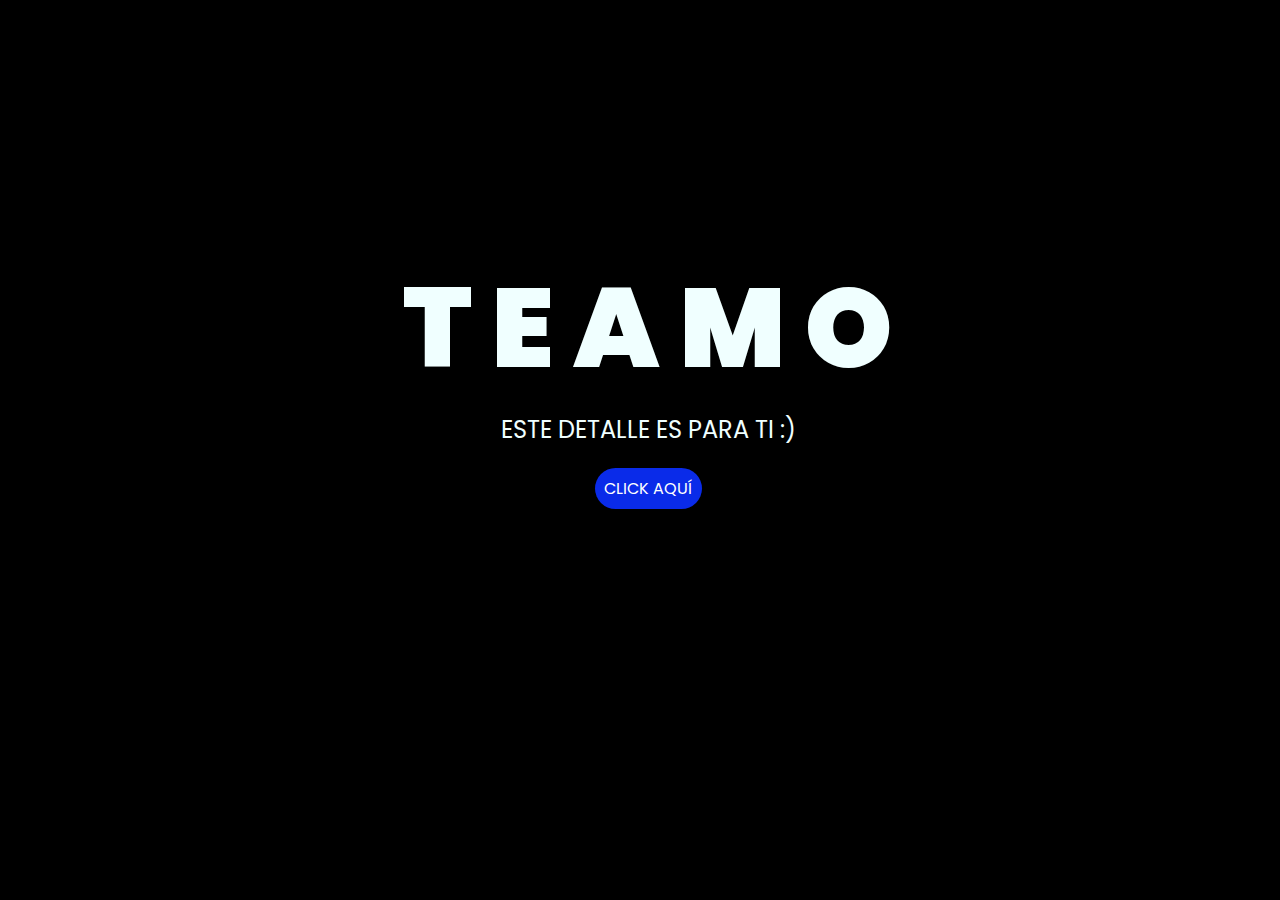
<file: 2/index.html>
<!DOCTYPE html>
<html lang="es">

<head>
    <meta charset="UTF-8">
    <meta http-equiv="X-UA-Compatible" content="IE=edge">
    <meta name="viewport" content="width=device-width, initial-scale=1.0">
    <link rel="stylesheet" href="css/style.css">
    <link rel="icon" href="img/flowers.png" type="image/x-icon">
    <title>Flowers</title>
</head>

<body>
    <div class="greetings">
        <span>T</span>
        <span>E</span>
        <span>A</span>
        <span>M</span>
        <span>O</span>
    </div>
    <div class="description">
        <span>ESTE DETALLE ES PARA TI :)</span>
    </div>
    <div class="button">
        <button class="botones">
            <a href="flower.html" style="color: #fff;">CLICK AQUÍ</a>
        </button>
    </div>

</body>

</html>
</file>
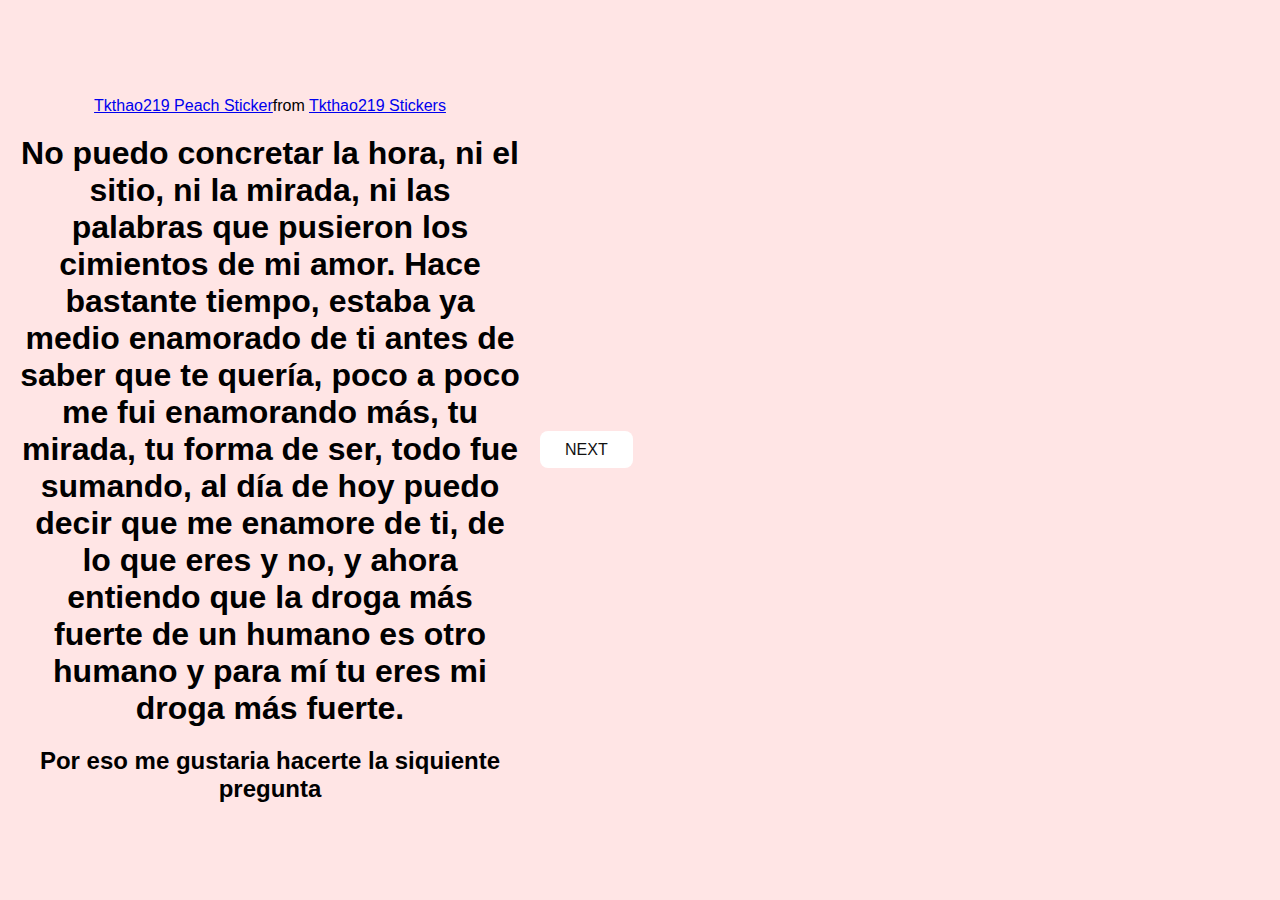
<file: 2/declaracion index.html>
<!DOCTYPE html>
<html lang="en">

<head>
    <meta charset="UTF-8">
    <meta name="viewport" content="width=device-width, initial-scale=1.0">
    <link rel="stylesheet" href="salida.css">
    <title>Propuesta indecente</title>
</head>

<body>
    <div class="container">
        <div class="tenor-gif-embed" data-postid="25713266" data-share-method="host" data-aspect-ratio="1.17647"
            data-width="100%"><a href="https://tenor.com/view/tkthao219-peach-and-goma-gif-25713266">Tkthao219 Peach
                Sticker</a>from <a href="https://tenor.com/search/tkthao219-stickers">Tkthao219 Stickers</a></div>
        <script type="text/javascript" async src="https://tenor.com/embed.js"></script>
        <h1>No puedo concretar la hora, ni el sitio, ni la mirada, ni las palabras que pusieron los cimientos de mi
            amor. Hace bastante tiempo, estaba ya
            medio enamorado de ti antes de saber que
            te quería, poco a poco me fui enamorando más, tu mirada, tu forma de ser, todo fue sumando, al día de hoy
            puedo decir que me enamore de ti, de lo que eres y no, y ahora entiendo que la droga más fuerte de un humano
            es otro humano y para mí tu eres mi droga más fuerte.</h1>
            <h2>Por eso me gustaria hacerte la siquiente pregunta</div>
        <div class="btn">
            <a href="salida linex.html">NEXT</a>

        </div>
    </div>
</body>



</html>
</file>
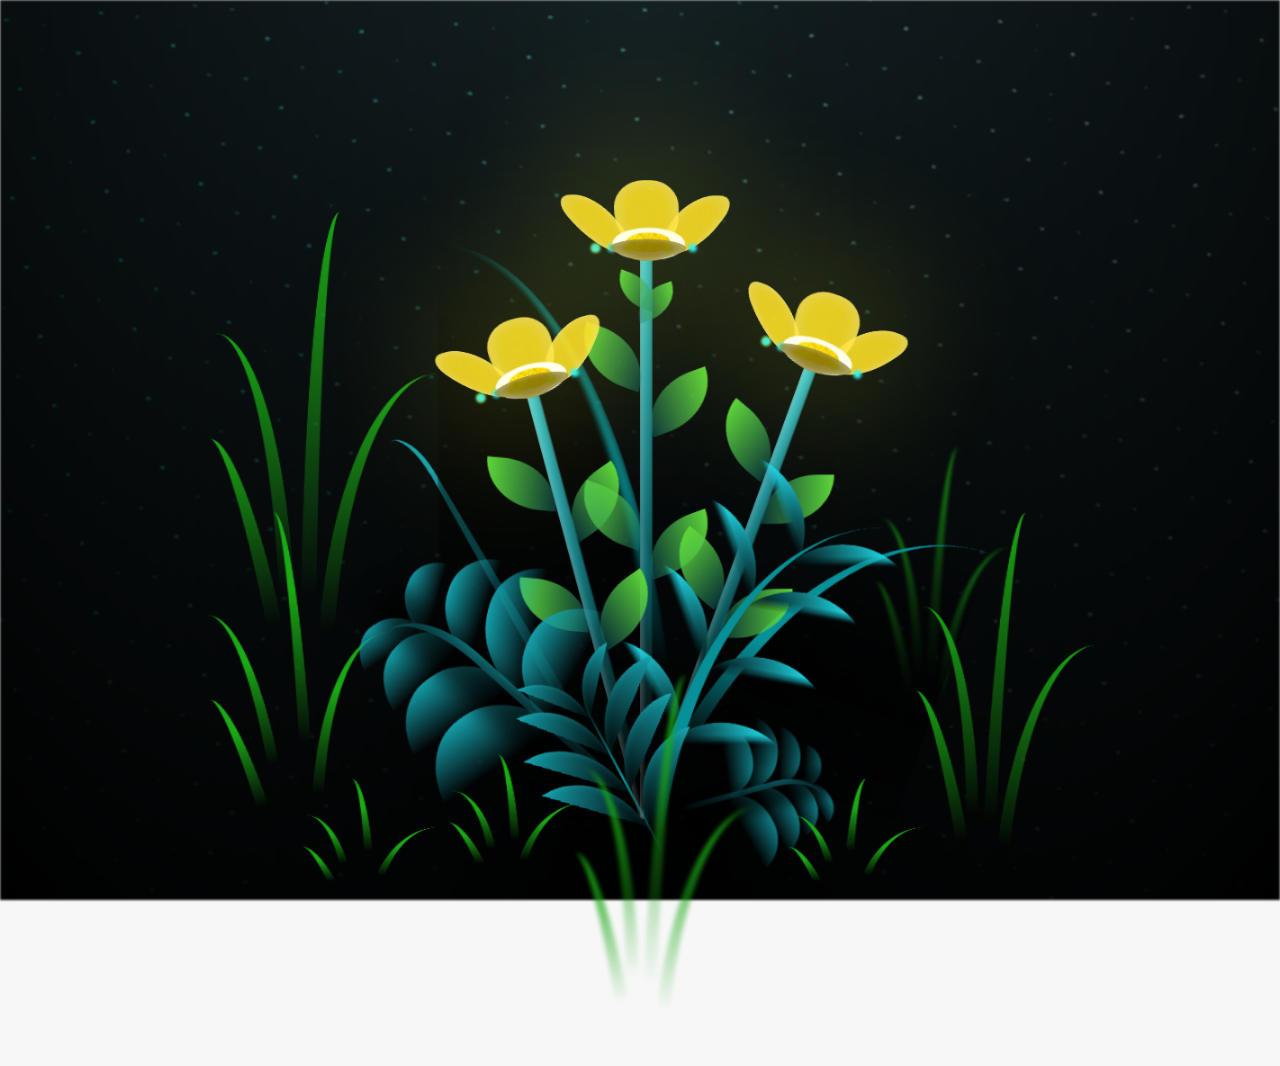
<file: 2/flower.html>
<!DOCTYPE html>
<html lang="es">
  <head>
    <meta charset="UTF-8" />
    <meta http-equiv="X-UA-Compatible" content="IE=edge" />
    <meta name="viewport" content="width=device-width, initial-scale=1.0" />
    <link rel="stylesheet" href="css/main.css" />
    <link rel="icon" href="img/flowers.png" type="image/x-icon" />
    <title>Flower</title>
  </head>
  <body class="container">
    <audio src="sound/ChristianBasso&HaienQiu-Flowers.mp3" autoplay></audio>
    <div id="lyrics">
     
    </div>
    <h1 class="titulo">Estas flores amarillas son un reflejo de la alegría que traes a mi vida. <br> <br>
      Gracias por iluminar mis días con tu presencia.</h1>
  
    <div class="night"></div>
    <div class="flowers">
      <div class="flower flower--1">
        <div class="flower__leafs flower__leafs--1">
          <div class="flower__leaf flower__leaf--1"></div>
          <div class="flower__leaf flower__leaf--2"></div>
          <div class="flower__leaf flower__leaf--3"></div>
          <div class="flower__leaf flower__leaf--4"></div>
          <div class="flower__white-circle"></div>

          <div class="flower__light flower__light--1"></div>
          <div class="flower__light flower__light--2"></div>
          <div class="flower__light flower__light--3"></div>
          <div class="flower__light flower__light--4"></div>
          <div class="flower__light flower__light--5"></div>
          <div class="flower__light flower__light--6"></div>
          <div class="flower__light flower__light--7"></div>
          <div class="flower__light flower__light--8"></div>
        </div>
        <div class="flower__line">
          <div class="flower__line__leaf flower__line__leaf--1"></div>
          <div class="flower__line__leaf flower__line__leaf--2"></div>
          <div class="flower__line__leaf flower__line__leaf--3"></div>
          <div class="flower__line__leaf flower__line__leaf--4"></div>
          <div class="flower__line__leaf flower__line__leaf--5"></div>
          <div class="flower__line__leaf flower__line__leaf--6"></div>
        </div>
      </div>

      <div class="flower flower--2">
        <div class="flower__leafs flower__leafs--2">
          <div class="flower__leaf flower__leaf--1"></div>
          <div class="flower__leaf flower__leaf--2"></div>
          <div class="flower__leaf flower__leaf--3"></div>
          <div class="flower__leaf flower__leaf--4"></div>
          <div class="flower__white-circle"></div>

          <div class="flower__light flower__light--1"></div>
          <div class="flower__light flower__light--2"></div>
          <div class="flower__light flower__light--3"></div>
          <div class="flower__light flower__light--4"></div>
          <div class="flower__light flower__light--5"></div>
          <div class="flower__light flower__light--6"></div>
          <div class="flower__light flower__light--7"></div>
          <div class="flower__light flower__light--8"></div>
        </div>
        <div class="flower__line">
          <div class="flower__line__leaf flower__line__leaf--1"></div>
          <div class="flower__line__leaf flower__line__leaf--2"></div>
          <div class="flower__line__leaf flower__line__leaf--3"></div>
          <div class="flower__line__leaf flower__line__leaf--4"></div>
        </div>
      </div>

      <div class="flower flower--3">
        <div class="flower__leafs flower__leafs--3">
          <div class="flower__leaf flower__leaf--1"></div>
          <div class="flower__leaf flower__leaf--2"></div>
          <div class="flower__leaf flower__leaf--3"></div>
          <div class="flower__leaf flower__leaf--4"></div>
          <div class="flower__white-circle"></div>

          <div class="flower__light flower__light--1"></div>
          <div class="flower__light flower__light--2"></div>
          <div class="flower__light flower__light--3"></div>
          <div class="flower__light flower__light--4"></div>
          <div class="flower__light flower__light--5"></div>
          <div class="flower__light flower__light--6"></div>
          <div class="flower__light flower__light--7"></div>
          <div class="flower__light flower__light--8"></div>
        </div>
        <div class="flower__line">
          <div class="flower__line__leaf flower__line__leaf--1"></div>
          <div class="flower__line__leaf flower__line__leaf--2"></div>
          <div class="flower__line__leaf flower__line__leaf--3"></div>
          <div class="flower__line__leaf flower__line__leaf--4"></div>
        </div>
      </div>

      <div class="grow-ans" style="--d: 1.2s">
        <div class="flower__g-long">
          <div class="flower__g-long__top"></div>
          <div class="flower__g-long__bottom"></div>
        </div>
      </div>

      <div class="growing-grass">
        <div class="flower__grass flower__grass--1">
          <div class="flower__grass--top"></div>
          <div class="flower__grass--bottom"></div>
          <div class="flower__grass__leaf flower__grass__leaf--1"></div>
          <div class="flower__grass__leaf flower__grass__leaf--2"></div>
          <div class="flower__grass__leaf flower__grass__leaf--3"></div>
          <div class="flower__grass__leaf flower__grass__leaf--4"></div>
          <div class="flower__grass__leaf flower__grass__leaf--5"></div>
          <div class="flower__grass__leaf flower__grass__leaf--6"></div>
          <div class="flower__grass__leaf flower__grass__leaf--7"></div>
          <div class="flower__grass__leaf flower__grass__leaf--8"></div>
          <div class="flower__grass__overlay"></div>
        </div>
      </div>

      <div class="growing-grass">
        <div class="flower__grass flower__grass--2">
          <div class="flower__grass--top"></div>
          <div class="flower__grass--bottom"></div>
          <div class="flower__grass__leaf flower__grass__leaf--1"></div>
          <div class="flower__grass__leaf flower__grass__leaf--2"></div>
          <div class="flower__grass__leaf flower__grass__leaf--3"></div>
          <div class="flower__grass__leaf flower__grass__leaf--4"></div>
          <div class="flower__grass__leaf flower__grass__leaf--5"></div>
          <div class="flower__grass__leaf flower__grass__leaf--6"></div>
          <div class="flower__grass__leaf flower__grass__leaf--7"></div>
          <div class="flower__grass__leaf flower__grass__leaf--8"></div>
          <div class="flower__grass__overlay"></div>
        </div>
      </div>

      <div class="grow-ans" style="--d: 2.4s">
        <div class="flower__g-right flower__g-right--1">
          <div class="leaf"></div>
        </div>
      </div>

      <div class="grow-ans" style="--d: 2.8s">
        <div class="flower__g-right flower__g-right--2">
          <div class="leaf"></div>
        </div>
      </div>

      <div class="grow-ans" style="--d: 2.8s">
        <div class="flower__g-front">
          <div
            class="flower__g-front__leaf-wrapper flower__g-front__leaf-wrapper--1"
          >
            <div class="flower__g-front__leaf"></div>
          </div>
          <div
            class="flower__g-front__leaf-wrapper flower__g-front__leaf-wrapper--2"
          >
            <div class="flower__g-front__leaf"></div>
          </div>
          <div
            class="flower__g-front__leaf-wrapper flower__g-front__leaf-wrapper--3"
          >
            <div class="flower__g-front__leaf"></div>
          </div>
          <div
            class="flower__g-front__leaf-wrapper flower__g-front__leaf-wrapper--4"
          >
            <div class="flower__g-front__leaf"></div>
          </div>
          <div
            class="flower__g-front__leaf-wrapper flower__g-front__leaf-wrapper--5"
          >
            <div class="flower__g-front__leaf"></div>
          </div>
          <div
            class="flower__g-front__leaf-wrapper flower__g-front__leaf-wrapper--6"
          >
            <div class="flower__g-front__leaf"></div>
          </div>
          <div
            class="flower__g-front__leaf-wrapper flower__g-front__leaf-wrapper--7"
          >
            <div class="flower__g-front__leaf"></div>
          </div>
          <div
            class="flower__g-front__leaf-wrapper flower__g-front__leaf-wrapper--8"
          >
            <div class="flower__g-front__leaf"></div>
          </div>
          <div class="flower__g-front__line"></div>
        </div>
      </div>

      <div class="grow-ans" style="--d: 3.2s">
        <div class="flower__g-fr">
          <div class="leaf"></div>
          <div class="flower__g-fr__leaf flower__g-fr__leaf--1"></div>
          <div class="flower__g-fr__leaf flower__g-fr__leaf--2"></div>
          <div class="flower__g-fr__leaf flower__g-fr__leaf--3"></div>
          <div class="flower__g-fr__leaf flower__g-fr__leaf--4"></div>
          <div class="flower__g-fr__leaf flower__g-fr__leaf--5"></div>
          <div class="flower__g-fr__leaf flower__g-fr__leaf--6"></div>
          <div class="flower__g-fr__leaf flower__g-fr__leaf--7"></div>
          <div class="flower__g-fr__leaf flower__g-fr__leaf--8"></div>
        </div>
      </div>

      <div class="long-g long-g--0">
        <div class="grow-ans" style="--d: 3s">
          <div class="leaf leaf--0"></div>
        </div>
        <div class="grow-ans" style="--d: 2.2s">
          <div class="leaf leaf--1"></div>
        </div>
        <div class="grow-ans" style="--d: 3.4s">
          <div class="leaf leaf--2"></div>
        </div>
        <div class="grow-ans" style="--d: 3.6s">
          <div class="leaf leaf--3"></div>
        </div>
      </div>

      <div class="long-g long-g--1">
        <div class="grow-ans" style="--d: 3.6s">
          <div class="leaf leaf--0"></div>
        </div>
        <div class="grow-ans" style="--d: 3.8s">
          <div class="leaf leaf--1"></div>
        </div>
        <div class="grow-ans" style="--d: 4s">
          <div class="leaf leaf--2"></div>
        </div>
        <div class="grow-ans" style="--d: 4.2s">
          <div class="leaf leaf--3"></div>
        </div>
      </div>

      <div class="long-g long-g--2">
        <div class="grow-ans" style="--d: 4s">
          <div class="leaf leaf--0"></div>
        </div>
        <div class="grow-ans" style="--d: 4.2s">
          <div class="leaf leaf--1"></div>
        </div>
        <div class="grow-ans" style="--d: 4.4s">
          <div class="leaf leaf--2"></div>
        </div>
        <div class="grow-ans" style="--d: 4.6s">
          <div class="leaf leaf--3"></div>
        </div>
      </div>

      <div class="long-g long-g--3">
        <div class="grow-ans" style="--d: 4s">
          <div class="leaf leaf--0"></div>
        </div>
        <div class="grow-ans" style="--d: 4.2s">
          <div class="leaf leaf--1"></div>
        </div>
        <div class="grow-ans" style="--d: 3s">
          <div class="leaf leaf--2"></div>
        </div>
        <div class="grow-ans" style="--d: 3.6s">
          <div class="leaf leaf--3"></div>
        </div>
      </div>

      <div class="long-g long-g--4">
        <div class="grow-ans" style="--d: 4s">
          <div class="leaf leaf--0"></div>
        </div>
        <div class="grow-ans" style="--d: 4.2s">
          <div class="leaf leaf--1"></div>
        </div>
        <div class="grow-ans" style="--d: 3s">
          <div class="leaf leaf--2"></div>
        </div>
        <div class="grow-ans" style="--d: 3.6s">
          <div class="leaf leaf--3"></div>
        </div>
      </div>

      <div class="long-g long-g--5">
        <div class="grow-ans" style="--d: 4s">
          <div class="leaf leaf--0"></div>
        </div>
        <div class="grow-ans" style="--d: 4.2s">
          <div class="leaf leaf--1"></div>
        </div>
        <div class="grow-ans" style="--d: 3s">
          <div class="leaf leaf--2"></div>
        </div>
        <div class="grow-ans" style="--d: 3.6s">
          <div class="leaf leaf--3"></div>
        </div>
      </div>

      <div class="long-g long-g--6">
        <div class="grow-ans" style="--d: 4.2s">
          <div class="leaf leaf--0"></div>
        </div>
        <div class="grow-ans" style="--d: 4.4s">
          <div class="leaf leaf--1"></div>
        </div>
        <div class="grow-ans" style="--d: 4.6s">
          <div class="leaf leaf--2"></div>
        </div>
        <div class="grow-ans" style="--d: 4.8s">
          <div class="leaf leaf--3"></div>
        </div>
      </div>

      <div class="long-g long-g--7">
        <div class="grow-ans" style="--d: 3s">
          <div class="leaf leaf--0"></div>
        </div>
        <div class="grow-ans" style="--d: 3.2s">
          <div class="leaf leaf--1"></div>
        </div>
        <div class="grow-ans" style="--d: 3.5s">
          <div class="leaf leaf--2"></div>
        </div>
        <div class="grow-ans" style="--d: 3.6s">
          <div class="leaf leaf--3"></div>
        </div>
      </div>
    </div>
    <script src="anim.js"></script>
    <script src="main.js"></script>
  </body>
</html>
</file>
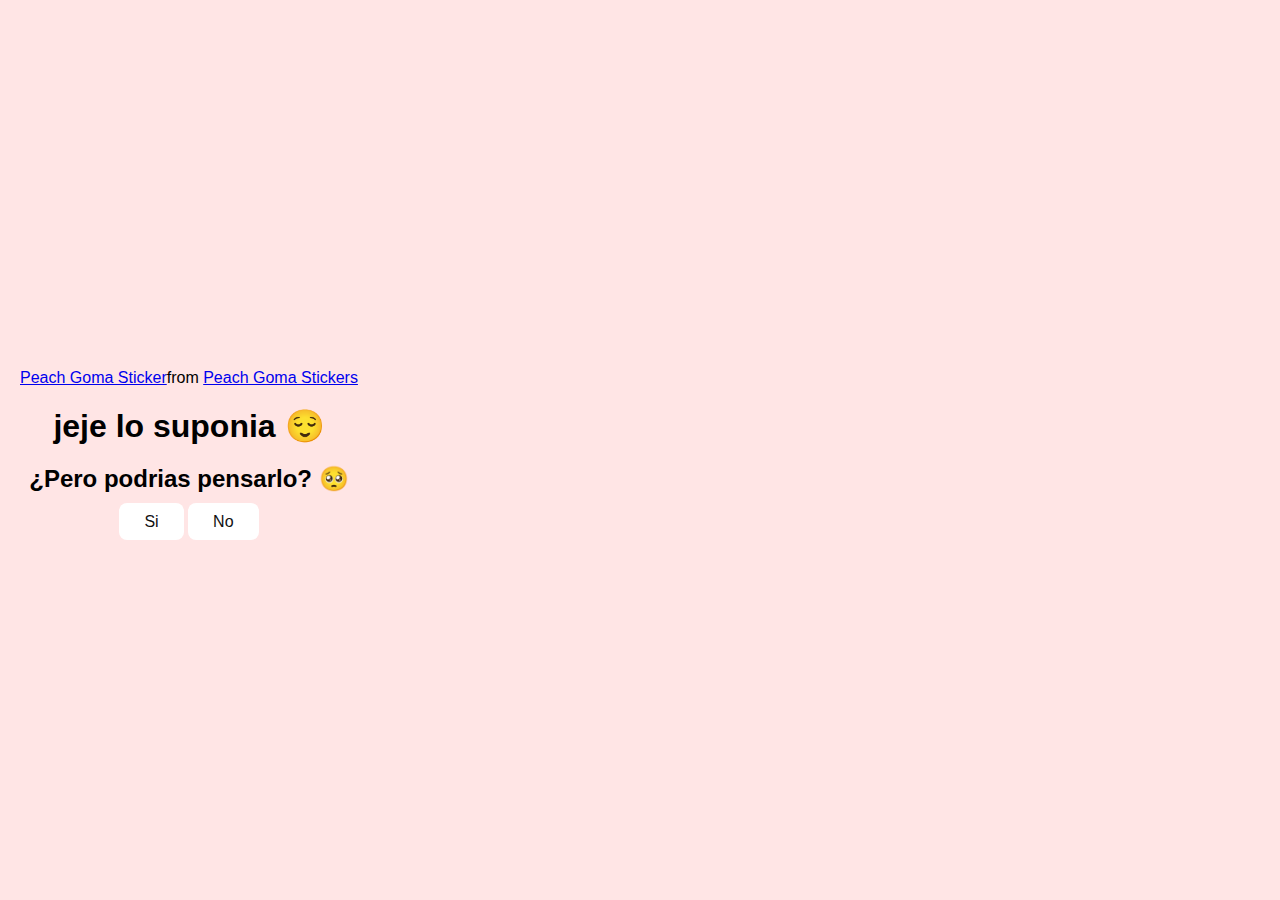
<file: 2/no1.html>
<!DOCTYPE html>
<html lang="en">

<head>
    <meta charset="UTF-8">
    <meta name="viewport" content="width=device-width, initial-scale=1.0">
    <link rel="stylesheet" href="salida.css">
    <title>Piensalo</title>
</head>

<body>
    <div class="container">
        <div class="tenor-gif-embed" data-postid="7103826925046153143" data-share-method="host"
            data-aspect-ratio="0.977778" data-width="100%"><a
                href="https://tenor.com/view/peach-goma-gif-7103826925046153143">Peach Goma Sticker</a>from <a
                href="https://tenor.com/search/peach+goma-stickers">Peach Goma Stickers</a></div>
        <script type="text/javascript" async src="https://tenor.com/embed.js"></script>
        <h1>jeje lo suponia 😌</h1>
        <h2>¿Pero podrias pensarlo? 🥺</h2>
    <div class="btn">
        <a href="vuelta index.html">Si</a> 
        <a href="no2.html">No</a>
        </div>
    </div>
</body>



</html>
</file>
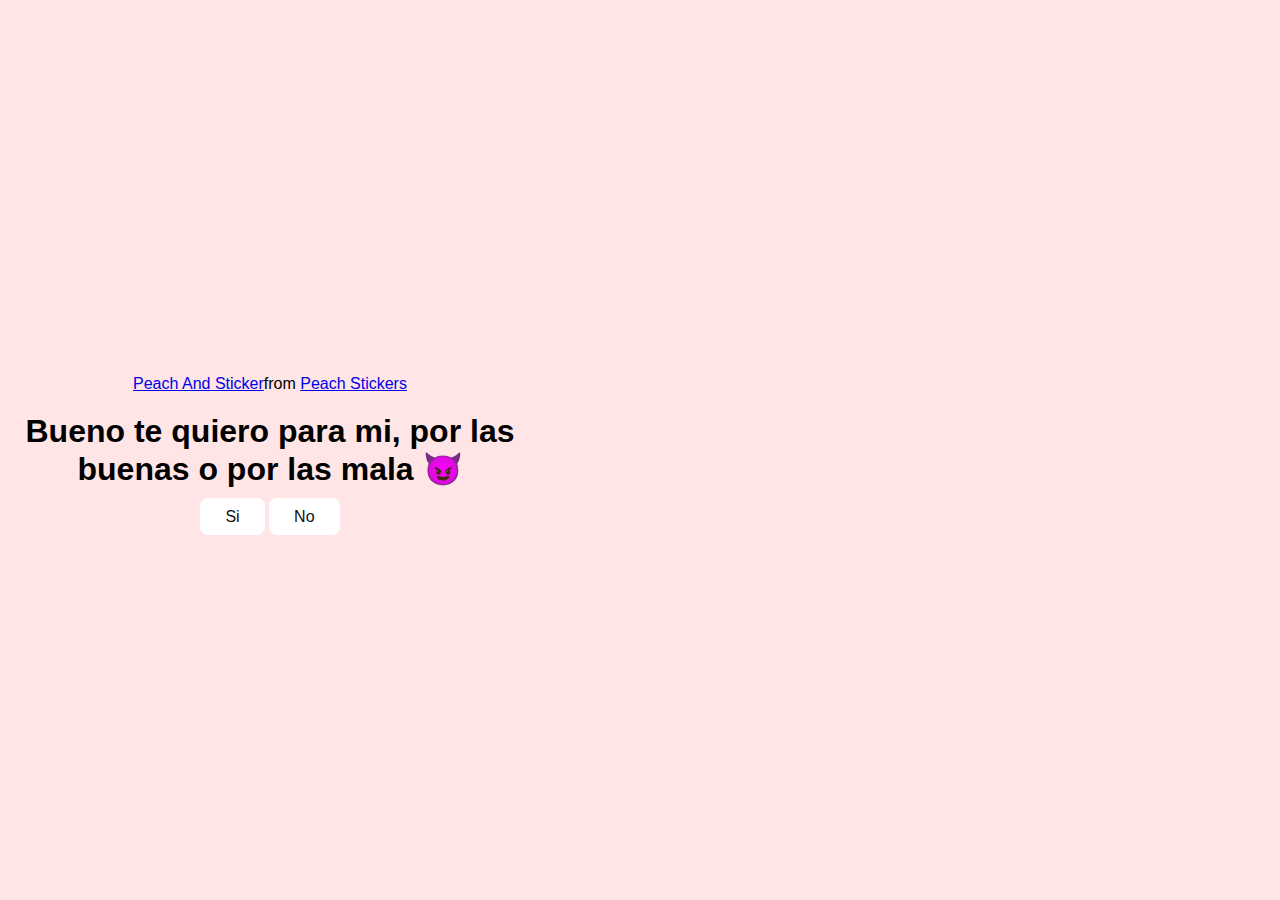
<file: 2/no2.html>
<!DOCTYPE html>
<html lang="en">

<head>
    <meta charset="UTF-8">
    <meta name="viewport" content="width=device-width, initial-scale=1.0">
    <link rel="stylesheet" href="salida.css">
    <title>Mia Mia</title>
</head>

<body>
    <div class="container">
        <div class="tenor-gif-embed" data-postid="20239904" data-share-method="host" data-aspect-ratio="1.12281"
            data-width="100%"><a href="https://tenor.com/view/peach-and-goma-hug-gif-20239904">Peach And Sticker</a>from
            <a href="https://tenor.com/search/peach-stickers">Peach Stickers</a></div>
        <script type="text/javascript" async src="https://tenor.com/embed.js"></script>

        <h1>Bueno te quiero para mi, por las buenas o por las mala 😈</h1>

        <div class="btn">
            <a href="puedo inde.html">Si</a>
            <a href="#" id="ramdom-btn">No</a>
        </div>
    </div>
    <script src="script.js"></script>

</body>



</html>
</file>
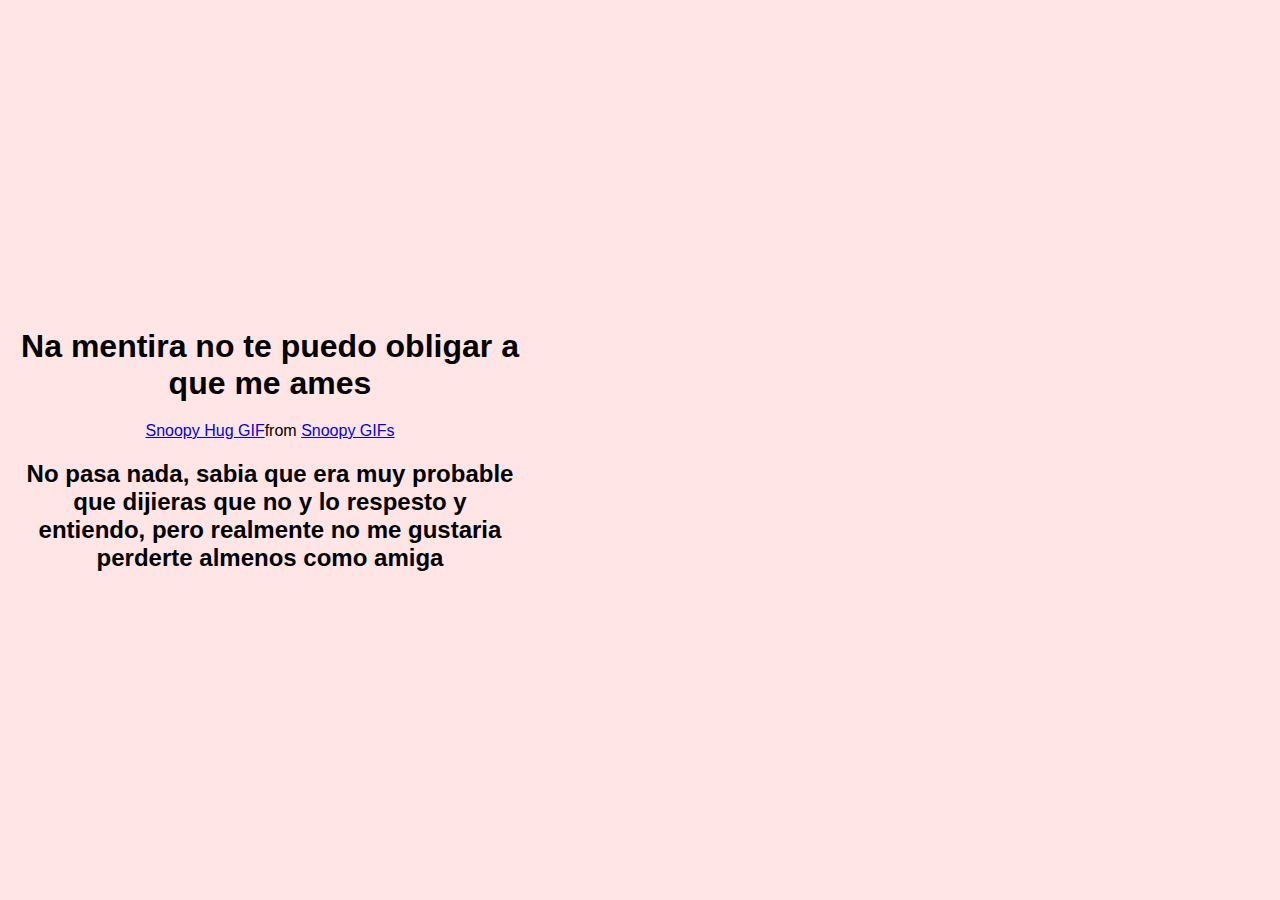
<file: 2/puedo inde.html>
<!DOCTYPE html>
<html lang="en">

<head>
    <meta charset="UTF-8">
    <meta name="viewport" content="width=device-width, initial-scale=1.0">
    <link rel="stylesheet" href="salida.css">
    <title>Amiga</title>
</head>

<body>
    <div class="container">
        <h1>Na mentira no te puedo obligar a que me ames </h1>

        <div class="tenor-gif-embed" data-postid="18544169" data-share-method="host" data-aspect-ratio="1.48148"
            data-width="100%"><a href="https://tenor.com/view/snoopy-hug-gif-18544169">Snoopy Hug GIF</a>from <a
                href="https://tenor.com/search/snoopy-gifs">Snoopy GIFs</a></div>
        <script type="text/javascript" async src="https://tenor.com/embed.js"></script>

        <h2>No pasa nada, sabia que era muy probable que dijieras que no y lo respesto y entiendo, pero realmente no me
            gustaria perderte almenos como amiga </h2>
       
    </div>
</body>

</html>
</file>
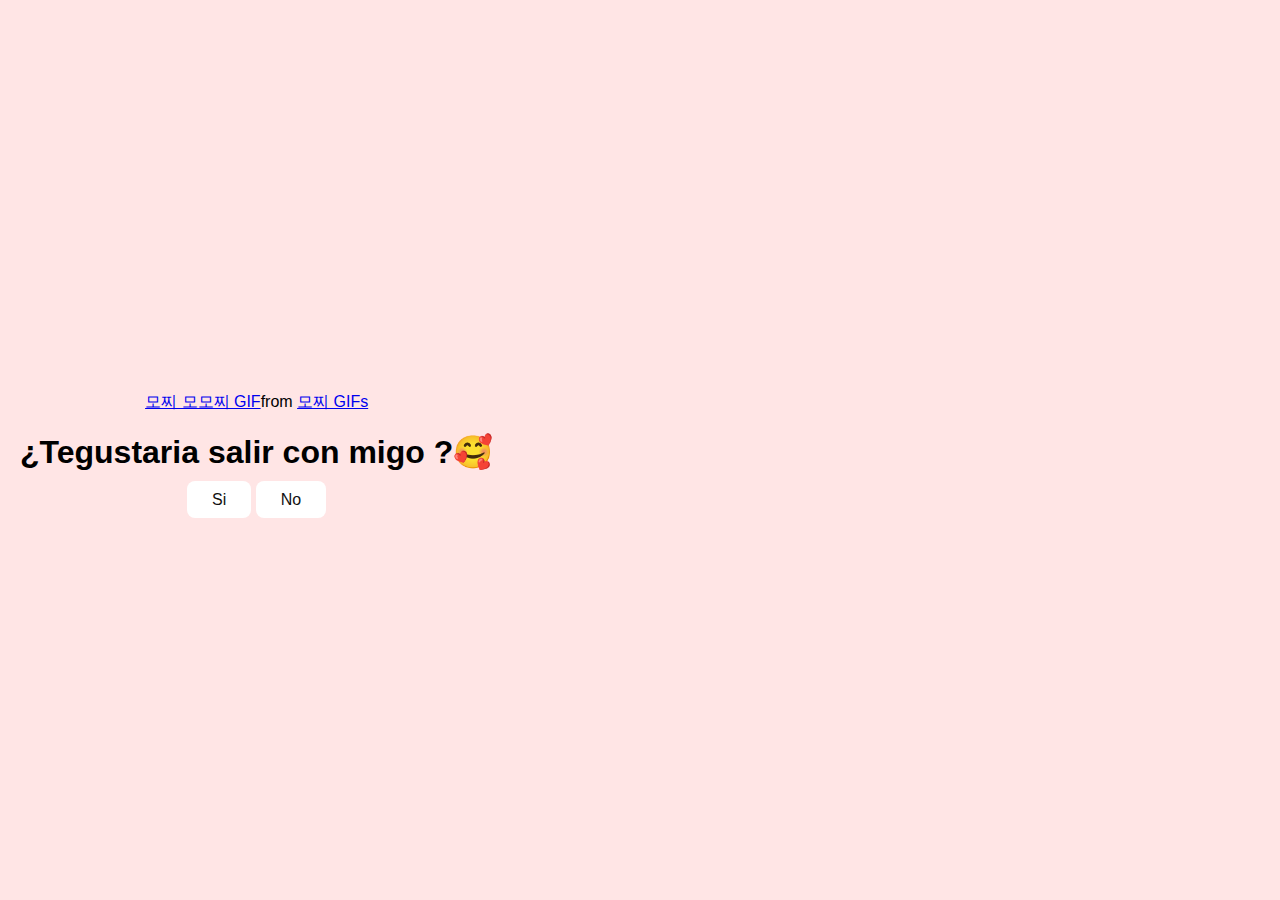
<file: 2/salida linex.html>
<!DOCTYPE html>
<html lang="en">

<head>
    <meta charset="UTF-8">
    <meta name="viewport" content="width=device-width, initial-scale=1.0">
    <link rel="stylesheet" href="salida.css">
    <title>Propuesta indecente</title>
</head>

<body>
    <div class="container">
        <div class="tenor-gif-embed" data-postid="9408940258267493074" data-share-method="host"
            data-aspect-ratio="1.09091" data-width="100%"><a
                href="https://tenor.com/view/%EB%AA%A8%EC%B0%8C-%EB%AA%A8%EB%AA%A8%EC%B0%8C-%EB%AA%A8%EB%AA%A8%EB%83%A5-%EC%A3%BC%EC%9B%A0%EC%96%B4-%EC%84%A0%EB%AC%BC-gif-9408940258267493074">모찌
                모모찌 GIF</a>from <a href="https://tenor.com/search/%EB%AA%A8%EC%B0%8C-gifs">모찌 GIFs</a></div>
        <script type="text/javascript" async src="https://tenor.com/embed.js"></script>
        <h1>¿Tegustaria salir con migo ?🥰</h1>
        <div class="btn">
            <a href="si.html">Si</a>
            <a href="no1.html">No</a>
        </div>
    </div>
</body>


</html>
</file>
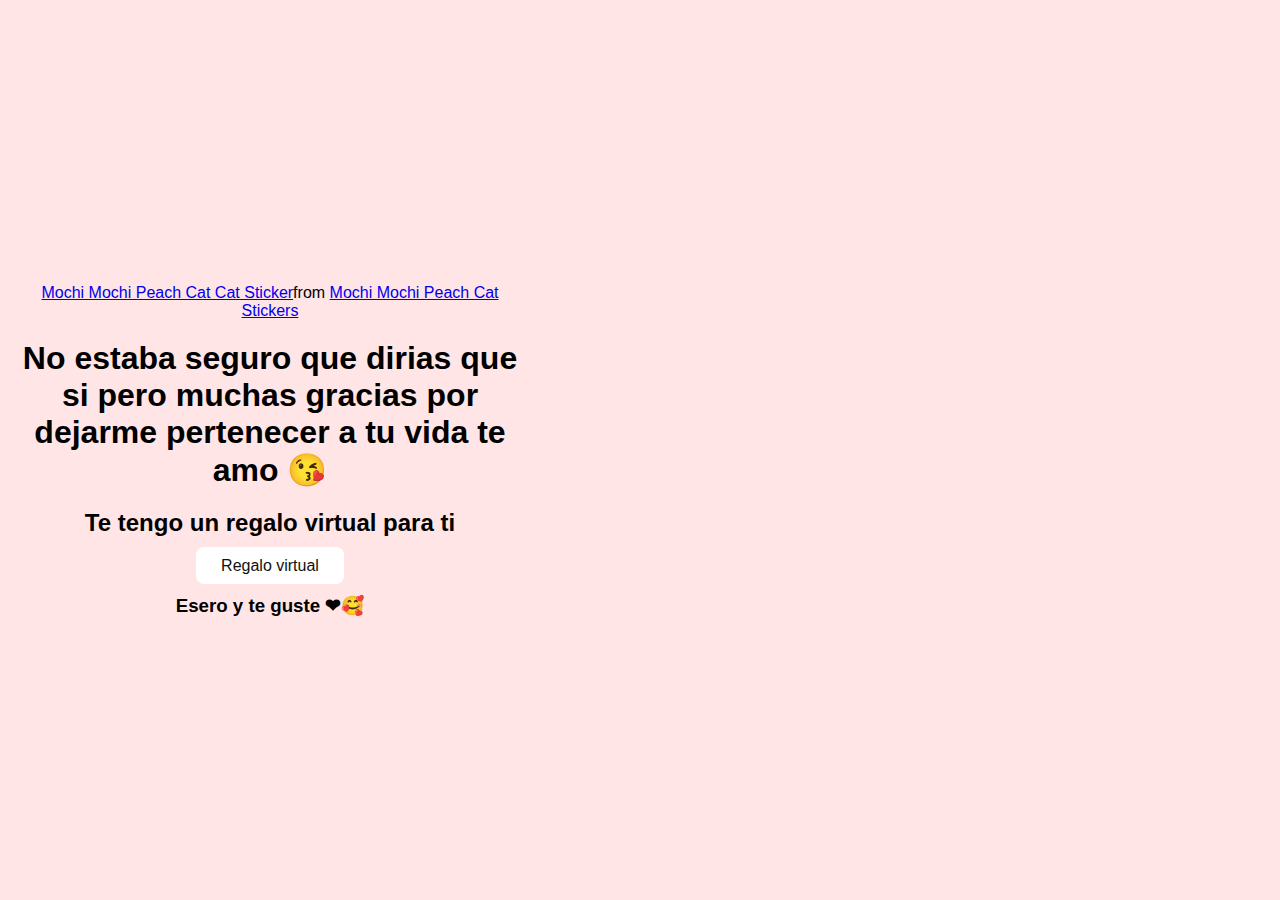
<file: 2/si.html>
<!DOCTYPE html>
<html lang="en">

<head>
    <meta charset="UTF-8">
    <meta name="viewport" content="width=device-width, initial-scale=1.0">
    <link rel="stylesheet" href="salida.css">
    <title>Te amo</title>
</head>

<body>
    <div class="container">
        <div class="tenor-gif-embed" data-postid="17946879" data-share-method="host" data-aspect-ratio="1.06667"
            data-width="100%"><a
                href="https://tenor.com/view/mochi-mochi-peach-cat-cat-kitty-cute-pet-head-gif-17946879">Mochi Mochi
                Peach Cat Cat Sticker</a>from <a href="https://tenor.com/search/mochi+mochi+peach+cat-stickers">Mochi
                Mochi Peach Cat Stickers</a></div>
        <script type="text/javascript" async src="https://tenor.com/embed.js"></script>

        <h1>No estaba seguro que dirias que si pero muchas gracias por dejarme pertenecer a tu vida te amo 😘</h1>
                    <h2>Te tengo un regalo virtual para ti</h2>
                    <div class="btn">
                        <a href="index.html">Regalo virtual</a> 
                    </div>
                    <h3>Esero y te guste ❤🥰</h3>
    </div>
</body>



</html>
</file>
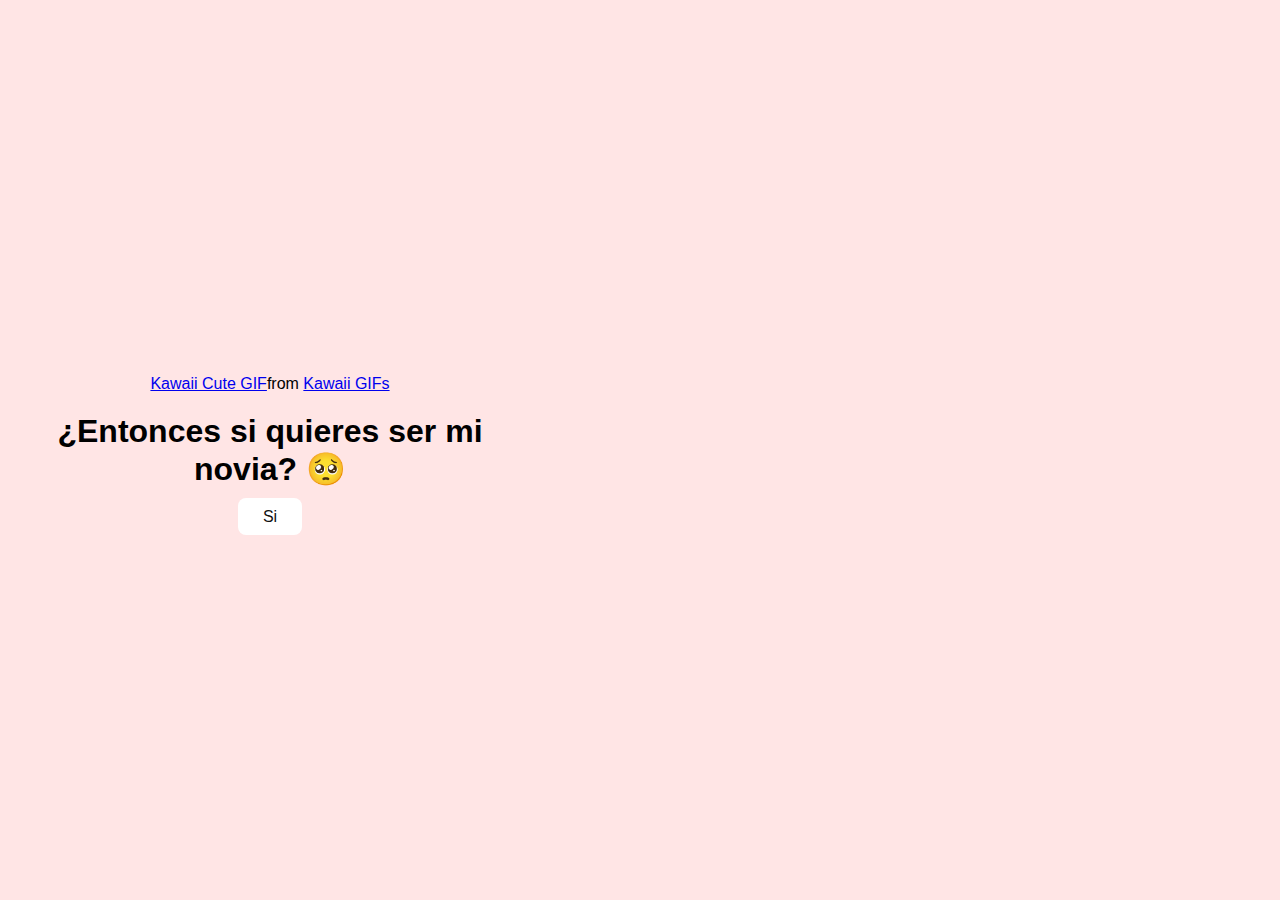
<file: 2/vulta index.html>
<!DOCTYPE html>
<html lang="en">

<head>
    <meta charset="UTF-8">
    <meta name="viewport" content="width=device-width, initial-scale=1.0">
    <link rel="stylesheet" href="salida.css">
    <title>Piensalo</title>
</head>

<body>
    <div class="container">
        <div class="tenor-gif-embed" data-postid="23743858" data-share-method="host" data-aspect-ratio="1"
            data-width="100%"><a href="https://tenor.com/view/kawaii-cute-peach-cat-gif-23743858">Kawaii Cute
                GIF</a>from <a href="https://tenor.com/search/kawaii-gifs">Kawaii GIFs</a></div>
        <script type="text/javascript" async src="https://tenor.com/embed.js"></script>
        <h1>¿Entonces si quieres ser mi novia? 🥺</h1>
        <div class="btn">
            <a href="si.html">Si</a>
        </div>
    </div>
</body>



</html>
</file>
<file: 2/css/style.css>
@import url('https://fonts.googleapis.com/css2?family=Poppins:ital,wght@0,500;1,900&display=swap');
*{
    font-family: 'Poppins',cursive;
}
body{
    color: azure;
    width: 100%;
    height: 82vh;
    display: flex;
    flex-direction: column;
    align-items: center;
    justify-content: center;
    background-color: black;
    /* padding-top: -30; */
}

.botones{
    padding: 9px;
    border-radius: 80px;
    background-color: transparent;
    border: none;
}

.botones a{
    background-color: #0a2be9;
    padding: 9px;
    border-radius: 80px;
    -webkit-border-radius: 80px;
    -moz-border-radius: 80px;
    -ms-border-radius: 80px;
    -o-border-radius: 80px;

}

.botones a:focus{
    background-color: rgb(50, 194, 194);
}

.greetings{
    font-size: 7rem;
    font-weight: 900;
}
.greetings > span{
    animation: glow 2.5s ease-in-out infinite;
}
@keyframes glow{
    0%, 100%{
        color: #fff;
        text-shadow: 0 0 12px #39c6d6, 0 0 50px #39c6d6, 0 0 100px #39c6d6;
    }
    10%, 90%{
        color: #111;
        text-shadow: none;
    }
}
.greetings > span:nth-child(2){
    animation-delay: .2s ;
}
.greetings > span:nth-child(3){
    animation-delay: .4s ;
}
.greetings > span:nth-child(4){
    animation-delay: .6s;
}
.greetings > span:nth-child(5){
    animation-delay: .8s;
}
.greetings > span:nth-child(6){
    animation-delay: 1s;
}

.description{
    font-size: 1.5rem;
    margin-bottom: 20px;
}

.button a{
    text-decoration: none;
    font-size: 1rem;
    color: #111;
}

@media screen and (max-width:574px){
    .greetings{
        display: block;
        font-size: 4rem;
        font-weight: 800;
        text-align: center;
    }
    .description{
        font-size: 2rem;
    }
    
    .button a{
        font-size: 1rem;
    }
}
</file>
<file: 2/salida.css>
* {
    margin: 0;
    padding: 0;
    box-sizing:border-box;
    font-family:sans-serif ;
}

body{
    position: relative;
    width: 100%;
    min-height: 100vh;
    display: flex;
    justify-self: center;
    align-items: center;
    background-color: #ffe5e5;
}

.container{
    display: flex;
    flex-direction: column;
    text-align: center;
    align-items: center;
    gap: 20px;
    max-width: 500px;
    margin: 20px;
}

.container.tenor-gif-embed{
    display: flex;
    max-width: 200px;
}

.container.btn{
    display: flex;
    gap: 25px;
}

.btn a {
    text-decoration: none;
    color: #111;
    background: #fff;
    padding: 10px 25px;
    border-radius: 8px;
    box-shadow: 0.5rem 1rem 3rem hsl(0, 0, 0.3);
}
</file>
<file: 2/css/main.css>
*,
*::after,
*::before {
  padding: 0;
  margin: 0;
  box-sizing: border-box;
}

:root {
  --dark-color: #000;
}

body {
  display: flex;
  align-items: flex-end;
  justify-content: center;
  min-height: 100vh;
  background-color: var(--dark-color);
  overflow: hidden;
  perspective: 1000px;
}

#lyrics {
  font-size: 28px;
  font-family: "Franklin Gothic Medium", "Arial Narrow", Arial, sans-serif;
  color: white;
  position: absolute;
  margin-bottom: 20%;
  z-index: 1;
  font-weight: bold;
  letter-spacing: 4px;
}
@media only screen and (max-width: 600px) {
  /* Estilos específicos para dispositivos con un ancho máximo de 600px */
  #lyrics {
      font-size: 14px; /* Reduce el tamaño del texto para dispositivos más pequeños */
      margin-bottom: 530px;
      letter-spacing: 3px;
  }

}
.titulo {
  margin-bottom: 180px;
  font-family: "Arial Narrow", Arial, sans-serif;
  color: yellow;
  position: absolute;
  font-weight: bold;
  letter-spacing: 10px;
  opacity: 0;
  animation: fadeIn 3s ease-in-out forwards;
  text-align: center;
}
@keyframes fadeIn {
  from {
    opacity: 0;
  }
  to {
    opacity: 1;
  }
}

.night {
  z-index: -1;
  position: absolute;
  left: 50%;
  top: 0;
  transform: translateX(-50%);
  width: 100%;
  height: 100%;
  filter: blur(0.1vmin);
  background-image: radial-gradient(
      ellipse at top,
      transparent 0%,
      var(--dark-color)
    ),
    radial-gradient(
      ellipse at bottom,
      var(--dark-color),
      rgba(145, 233, 255, 0.2)
    ),
    repeating-linear-gradient(
      220deg,
      rgb(0, 0, 0) 0px,
      rgb(0, 0, 0) 19px,
      transparent 19px,
      transparent 22px
    ),
    repeating-linear-gradient(
      189deg,
      rgb(0, 0, 0) 0px,
      rgb(0, 0, 0) 19px,
      transparent 19px,
      transparent 22px
    ),
    repeating-linear-gradient(
      148deg,
      rgb(0, 0, 0) 0px,
      rgb(0, 0, 0) 19px,
      transparent 19px,
      transparent 22px
    ),
    linear-gradient(90deg, rgb(0, 255, 250), rgb(240, 240, 240));
}

.flowers {
  position: relative;
  transform: scale(0.9);
  /*margin-bottom: 100px;
  */
}

@media only screen and (max-width: 600px) {
  /* Estilos específicos para dispositivos con un ancho máximo de 600px */
.flowers {
      font-size: 14px;
      margin-bottom: 35%;
      letter-spacing: 3px;
      transform: scale(1.0);
}

}

.flower {
  position: absolute;
  bottom: 10vmin;
  transform-origin: bottom center;
  z-index: 10;
  --fl-speed: 0.8s;
}
.flower--1 {
  -webkit-animation: moving-flower-1 4s linear infinite;
  animation: moving-flower-1 4s linear infinite;
}
.flower--1 .flower__line {
  height: 70vmin;
  -webkit-animation-delay: 0.3s;
  animation-delay: 0.3s;
}
.flower--1 .flower__line__leaf--1 {
  -webkit-animation: blooming-leaf-right var(--fl-speed) 1.6s backwards;
  animation: blooming-leaf-right var(--fl-speed) 1.6s backwards;
}
.flower--1 .flower__line__leaf--2 {
  -webkit-animation: blooming-leaf-right var(--fl-speed) 1.4s backwards;
  animation: blooming-leaf-right var(--fl-speed) 1.4s backwards;
}
.flower--1 .flower__line__leaf--3 {
  -webkit-animation: blooming-leaf-left var(--fl-speed) 1.2s backwards;
  animation: blooming-leaf-left var(--fl-speed) 1.2s backwards;
}
.flower--1 .flower__line__leaf--4 {
  -webkit-animation: blooming-leaf-left var(--fl-speed) 1s backwards;
  animation: blooming-leaf-left var(--fl-speed) 1s backwards;
}
.flower--1 .flower__line__leaf--5 {
  -webkit-animation: blooming-leaf-right var(--fl-speed) 1.8s backwards;
  animation: blooming-leaf-right var(--fl-speed) 1.8s backwards;
}
.flower--1 .flower__line__leaf--6 {
  -webkit-animation: blooming-leaf-left var(--fl-speed) 2s backwards;
  animation: blooming-leaf-left var(--fl-speed) 2s backwards;
}
.flower--2 {
  left: 50%;
  transform: rotate(20deg);
  -webkit-animation: moving-flower-2 4s linear infinite;
  animation: moving-flower-2 4s linear infinite;
}
.flower--2 .flower__line {
  height: 60vmin;
  -webkit-animation-delay: 0.6s;
  animation-delay: 0.6s;
}
.flower--2 .flower__line__leaf--1 {
  -webkit-animation: blooming-leaf-right var(--fl-speed) 1.9s backwards;
  animation: blooming-leaf-right var(--fl-speed) 1.9s backwards;
}
.flower--2 .flower__line__leaf--2 {
  -webkit-animation: blooming-leaf-right var(--fl-speed) 1.7s backwards;
  animation: blooming-leaf-right var(--fl-speed) 1.7s backwards;
}
.flower--2 .flower__line__leaf--3 {
  -webkit-animation: blooming-leaf-left var(--fl-speed) 1.5s backwards;
  animation: blooming-leaf-left var(--fl-speed) 1.5s backwards;
}
.flower--2 .flower__line__leaf--4 {
  -webkit-animation: blooming-leaf-left var(--fl-speed) 1.3s backwards;
  animation: blooming-leaf-left var(--fl-speed) 1.3s backwards;
}
.flower--3 {
  left: 50%;
  transform: rotate(-15deg);
  -webkit-animation: moving-flower-3 4s linear infinite;
  animation: moving-flower-3 4s linear infinite;
}
.flower--3 .flower__line {
  -webkit-animation-delay: 0.9s;
  animation-delay: 0.9s;
}
.flower--3 .flower__line__leaf--1 {
  -webkit-animation: blooming-leaf-right var(--fl-speed) 2.5s backwards;
  animation: blooming-leaf-right var(--fl-speed) 2.5s backwards;
}
.flower--3 .flower__line__leaf--2 {
  -webkit-animation: blooming-leaf-right var(--fl-speed) 2.3s backwards;
  animation: blooming-leaf-right var(--fl-speed) 2.3s backwards;
}
.flower--3 .flower__line__leaf--3 {
  -webkit-animation: blooming-leaf-left var(--fl-speed) 2.1s backwards;
  animation: blooming-leaf-left var(--fl-speed) 2.1s backwards;
}
.flower--3 .flower__line__leaf--4 {
  -webkit-animation: blooming-leaf-left var(--fl-speed) 1.9s backwards;
  animation: blooming-leaf-left var(--fl-speed) 1.9s backwards;
}
.flower__leafs {
  position: relative;
  -webkit-animation: blooming-flower 2s backwards;
  animation: blooming-flower 2s backwards;
}
.flower__leafs--1 {
  -webkit-animation-delay: 1.1s;
  animation-delay: 1.1s;
}
.flower__leafs--2 {
  -webkit-animation-delay: 1.4s;
  animation-delay: 1.4s;
}
.flower__leafs--3 {
  -webkit-animation-delay: 1.7s;
  animation-delay: 1.7s;
}
.flower__leafs::after {
  content: "";
  position: absolute;
  left: 0;
  top: 0;
  transform: translate(-50%, -100%);
  width: 8vmin;
  height: 8vmin;
  background-color: #f9fd25;
  /* background-color: #fd2525; */
  filter: blur(10vmin);
}
.flower__leaf {
  position: absolute;
  bottom: 0;
  left: 50%;
  width: 8vmin;
  height: 11vmin;
  border-radius: 51% 49% 47% 53%/44% 45% 55% 69%;
  background-color: #253bfd;
  background-color: #fddd25;
  transform-origin: bottom center;
  opacity: 0.9;
  box-shadow: inset 0 0 2vmin rgba(255, 255, 255, 0.5);
}
.flower__leaf--1 {
  transform: translate(-10%, 1%) rotateY(40deg) rotateX(-50deg);
}
.flower__leaf--2 {
  transform: translate(-50%, -4%) rotateX(40deg);
}
.flower__leaf--3 {
  transform: translate(-90%, 0%) rotateY(45deg) rotateX(50deg);
}
.flower__leaf--4 {
  width: 8vmin;
  height: 8vmin;
  transform-origin: bottom left;
  border-radius: 4vmin 10vmin 4vmin 4vmin;
  transform: translate(0%, 18%) rotateX(70deg) rotate(-43deg);
  background-color: #7c6901;
  z-index: 1;
  opacity: 0.8;
}
.flower__white-circle {
  position: absolute;
  left: -3.5vmin;
  top: -3vmin;
  width: 9vmin;
  height: 4vmin;
  border-radius: 50%;
  background-color: #fff;
}
.flower__white-circle::after {
  content: "";
  position: absolute;
  left: 50%;
  top: 45%;
  transform: translate(-50%, -50%);
  width: 60%;
  height: 60%;
  border-radius: inherit;
  background-image: repeating-linear-gradient(
      135deg,
      rgba(0, 0, 0, 0.03) 0px,
      rgba(0, 0, 0, 0.03) 1px,
      transparent 1px,
      transparent 12px
    ),
    repeating-linear-gradient(
      45deg,
      rgba(0, 0, 0, 0.03) 0px,
      rgba(0, 0, 0, 0.03) 1px,
      transparent 1px,
      transparent 12px
    ),
    repeating-linear-gradient(
      67.5deg,
      rgba(0, 0, 0, 0.03) 0px,
      rgba(0, 0, 0, 0.03) 1px,
      transparent 1px,
      transparent 12px
    ),
    repeating-linear-gradient(
      135deg,
      rgba(0, 0, 0, 0.03) 0px,
      rgba(0, 0, 0, 0.03) 1px,
      transparent 1px,
      transparent 12px
    ),
    repeating-linear-gradient(
      45deg,
      rgba(0, 0, 0, 0.03) 0px,
      rgba(0, 0, 0, 0.03) 1px,
      transparent 1px,
      transparent 12px
    ),
    repeating-linear-gradient(
      112.5deg,
      rgba(0, 0, 0, 0.03) 0px,
      rgba(0, 0, 0, 0.03) 1px,
      transparent 1px,
      transparent 12px
    ),
    repeating-linear-gradient(
      112.5deg,
      rgba(0, 0, 0, 0.03) 0px,
      rgba(0, 0, 0, 0.03) 1px,
      transparent 1px,
      transparent 12px
    ),
    repeating-linear-gradient(
      45deg,
      rgba(0, 0, 0, 0.03) 0px,
      rgba(0, 0, 0, 0.03) 1px,
      transparent 1px,
      transparent 12px
    ),
    repeating-linear-gradient(
      22.5deg,
      rgba(0, 0, 0, 0.03) 0px,
      rgba(0, 0, 0, 0.03) 1px,
      transparent 1px,
      transparent 12px
    ),
    repeating-linear-gradient(
      45deg,
      rgba(0, 0, 0, 0.03) 0px,
      rgba(0, 0, 0, 0.03) 1px,
      transparent 1px,
      transparent 12px
    ),
    repeating-linear-gradient(
      22.5deg,
      rgba(0, 0, 0, 0.03) 0px,
      rgba(0, 0, 0, 0.03) 1px,
      transparent 1px,
      transparent 12px
    ),
    repeating-linear-gradient(
      135deg,
      rgba(0, 0, 0, 0.03) 0px,
      rgba(0, 0, 0, 0.03) 1px,
      transparent 1px,
      transparent 12px
    ),
    repeating-linear-gradient(
      157.5deg,
      rgba(0, 0, 0, 0.03) 0px,
      rgba(0, 0, 0, 0.03) 1px,
      transparent 1px,
      transparent 12px
    ),
    repeating-linear-gradient(
      67.5deg,
      rgba(0, 0, 0, 0.03) 0px,
      rgba(0, 0, 0, 0.03) 1px,
      transparent 1px,
      transparent 12px
    ),
    repeating-linear-gradient(
      67.5deg,
      rgba(0, 0, 0, 0.03) 0px,
      rgba(0, 0, 0, 0.03) 1px,
      transparent 1px,
      transparent 12px
    ),
    linear-gradient(90deg, rgb(255, 235, 18), rgb(255, 206, 0));
}
.flower__line {
  height: 55vmin;
  width: 1.5vmin;
  background-image: linear-gradient(
      to left,
      rgba(0, 0, 0, 0.2),
      transparent,
      rgba(255, 255, 255, 0.2)
    ),
    linear-gradient(to top, transparent 10%, #14757a, #39c6d6);
  box-shadow: inset 0 0 2px rgba(0, 0, 0, 0.5);
  -webkit-animation: grow-flower-tree 4s backwards;
  animation: grow-flower-tree 4s backwards;
}
.flower__line__leaf {
  --w: 7vmin;
  --h: calc(var(--w) + 2vmin);
  position: absolute;
  top: 20%;
  left: 90%;
  width: var(--w);
  height: var(--h);
  border-top-right-radius: var(--h);
  border-bottom-left-radius: var(--h);
  background-image: linear-gradient(to top, rgba(20, 117, 122, 0.4), #5ed639);
}
.flower__line__leaf--1 {
  transform: rotate(70deg) rotateY(30deg);
}
.flower__line__leaf--2 {
  top: 45%;
  transform: rotate(70deg) rotateY(30deg);
}
.flower__line__leaf--3,
.flower__line__leaf--4,
.flower__line__leaf--6 {
  border-top-right-radius: 0;
  border-bottom-left-radius: 0;
  border-top-left-radius: var(--h);
  border-bottom-right-radius: var(--h);
  left: -460%;
  top: 12%;
  transform: rotate(-70deg) rotateY(30deg);
}
.flower__line__leaf--4 {
  top: 40%;
}
.flower__line__leaf--5 {
  top: 0;
  transform-origin: left;
  transform: rotate(70deg) rotateY(30deg) scale(0.6);
}
.flower__line__leaf--6 {
  top: -2%;
  left: -450%;
  transform-origin: right;
  transform: rotate(-70deg) rotateY(30deg) scale(0.6);
}
.flower__light {
  position: absolute;
  bottom: 0vmin;
  width: 1vmin;
  height: 1vmin;
  background-color: rgb(255, 251, 0);
  border-radius: 50%;
  filter: blur(0.2vmin);
  -webkit-animation: light-ans 4s linear infinite backwards;
  animation: light-ans 4s linear infinite backwards;
}
.flower__light:nth-child(odd) {
  background-color: #23f0ff;
}
.flower__light--1 {
  left: -2vmin;
  -webkit-animation-delay: 1s;
  animation-delay: 1s;
}
.flower__light--2 {
  left: 3vmin;
  -webkit-animation-delay: 0.5s;
  animation-delay: 0.5s;
}
.flower__light--3 {
  left: -6vmin;
  -webkit-animation-delay: 0.3s;
  animation-delay: 0.3s;
}
.flower__light--4 {
  left: 6vmin;
  -webkit-animation-delay: 0.9s;
  animation-delay: 0.9s;
}
.flower__light--5 {
  left: -1vmin;
  -webkit-animation-delay: 1.5s;
  animation-delay: 1.5s;
}
.flower__light--6 {
  left: -4vmin;
  -webkit-animation-delay: 3s;
  animation-delay: 3s;
}
.flower__light--7 {
  left: 3vmin;
  -webkit-animation-delay: 2s;
  animation-delay: 2s;
}
.flower__light--8 {
  left: -6vmin;
  -webkit-animation-delay: 3.5s;
  animation-delay: 3.5s;
}
.flower__grass {
  --c: #159faa;
  --line-w: 1.5vmin;
  position: absolute;
  bottom: 12vmin;
  left: -7vmin;
  display: flex;
  flex-direction: column;
  align-items: flex-end;
  z-index: 20;
  transform-origin: bottom center;
  transform: rotate(-48deg) rotateY(40deg);
}
.flower__grass--1 {
  -webkit-animation: moving-grass 2s linear infinite;
  animation: moving-grass 2s linear infinite;
}
.flower__grass--2 {
  left: 2vmin;
  bottom: 10vmin;
  transform: scale(0.5) rotate(75deg) rotateX(10deg) rotateY(-200deg);
  opacity: 0.8;
  z-index: 0;
  -webkit-animation: moving-grass--2 1.5s linear infinite;
  animation: moving-grass--2 1.5s linear infinite;
}
.flower__grass--top {
  width: 7vmin;
  height: 10vmin;
  border-top-right-radius: 100%;
  border-right: var(--line-w) solid var(--c);
  transform-origin: bottom center;
  transform: rotate(-2deg);
}
.flower__grass--bottom {
  margin-top: -2px;
  width: var(--line-w);
  height: 25vmin;
  background-image: linear-gradient(to top, transparent, var(--c));
}
.flower__grass__leaf {
  --size: 10vmin;
  position: absolute;
  width: calc(var(--size) * 2.1);
  height: var(--size);
  border-top-left-radius: var(--size);
  border-top-right-radius: var(--size);
  background-image: linear-gradient(
    to top,
    transparent,
    transparent 30%,
    var(--c)
  );
  z-index: 100;
}
.flower__grass__leaf--1 {
  top: -6%;
  left: 30%;
  --size: 6vmin;
  transform: rotate(-20deg);
  -webkit-animation: growing-grass-ans--1 2s 2.6s backwards;
  animation: growing-grass-ans--1 2s 2.6s backwards;
}
@-webkit-keyframes growing-grass-ans--1 {
  0% {
    transform-origin: bottom left;
    transform: rotate(-20deg) scale(0);
  }
}
@keyframes growing-grass-ans--1 {
  0% {
    transform-origin: bottom left;
    transform: rotate(-20deg) scale(0);
  }
}
.flower__grass__leaf--2 {
  top: -5%;
  left: -110%;
  --size: 6vmin;
  transform: rotate(10deg);
  -webkit-animation: growing-grass-ans--2 2s 2.4s linear backwards;
  animation: growing-grass-ans--2 2s 2.4s linear backwards;
}
@-webkit-keyframes growing-grass-ans--2 {
  0% {
    transform-origin: bottom right;
    transform: rotate(10deg) scale(0);
  }
}
@keyframes growing-grass-ans--2 {
  0% {
    transform-origin: bottom right;
    transform: rotate(10deg) scale(0);
  }
}
.flower__grass__leaf--3 {
  top: 5%;
  left: 60%;
  --size: 8vmin;
  transform: rotate(-18deg) rotateX(-20deg);
  -webkit-animation: growing-grass-ans--3 2s 2.2s linear backwards;
  animation: growing-grass-ans--3 2s 2.2s linear backwards;
}
@-webkit-keyframes growing-grass-ans--3 {
  0% {
    transform-origin: bottom left;
    transform: rotate(-18deg) rotateX(-20deg) scale(0);
  }
}
@keyframes growing-grass-ans--3 {
  0% {
    transform-origin: bottom left;
    transform: rotate(-18deg) rotateX(-20deg) scale(0);
  }
}
.flower__grass__leaf--4 {
  top: 6%;
  left: -135%;
  --size: 8vmin;
  transform: rotate(2deg);
  -webkit-animation: growing-grass-ans--4 2s 2s linear backwards;
  animation: growing-grass-ans--4 2s 2s linear backwards;
}
@-webkit-keyframes growing-grass-ans--4 {
  0% {
    transform-origin: bottom right;
    transform: rotate(2deg) scale(0);
  }
}
@keyframes growing-grass-ans--4 {
  0% {
    transform-origin: bottom right;
    transform: rotate(2deg) scale(0);
  }
}
.flower__grass__leaf--5 {
  top: 20%;
  left: 60%;
  --size: 10vmin;
  transform: rotate(-24deg) rotateX(-20deg);
  -webkit-animation: growing-grass-ans--5 2s 1.8s linear backwards;
  animation: growing-grass-ans--5 2s 1.8s linear backwards;
}
@-webkit-keyframes growing-grass-ans--5 {
  0% {
    transform-origin: bottom left;
    transform: rotate(-24deg) rotateX(-20deg) scale(0);
  }
}
@keyframes growing-grass-ans--5 {
  0% {
    transform-origin: bottom left;
    transform: rotate(-24deg) rotateX(-20deg) scale(0);
  }
}
.flower__grass__leaf--6 {
  top: 22%;
  left: -180%;
  --size: 10vmin;
  transform: rotate(10deg);
  -webkit-animation: growing-grass-ans--6 2s 1.6s linear backwards;
  animation: growing-grass-ans--6 2s 1.6s linear backwards;
}
@-webkit-keyframes growing-grass-ans--6 {
  0% {
    transform-origin: bottom right;
    transform: rotate(10deg) scale(0);
  }
}
@keyframes growing-grass-ans--6 {
  0% {
    transform-origin: bottom right;
    transform: rotate(10deg) scale(0);
  }
}
.flower__grass__leaf--7 {
  top: 39%;
  left: 70%;
  --size: 10vmin;
  transform: rotate(-10deg);
  -webkit-animation: growing-grass-ans--7 2s 1.4s linear backwards;
  animation: growing-grass-ans--7 2s 1.4s linear backwards;
}
@-webkit-keyframes growing-grass-ans--7 {
  0% {
    transform-origin: bottom left;
    transform: rotate(-10deg) scale(0);
  }
}
@keyframes growing-grass-ans--7 {
  0% {
    transform-origin: bottom left;
    transform: rotate(-10deg) scale(0);
  }
}
.flower__grass__leaf--8 {
  top: 40%;
  left: -215%;
  --size: 11vmin;
  transform: rotate(10deg);
  -webkit-animation: growing-grass-ans--8 2s 1.2s linear backwards;
  animation: growing-grass-ans--8 2s 1.2s linear backwards;
}
@-webkit-keyframes growing-grass-ans--8 {
  0% {
    transform-origin: bottom right;
    transform: rotate(10deg) scale(0);
  }
}
@keyframes growing-grass-ans--8 {
  0% {
    transform-origin: bottom right;
    transform: rotate(10deg) scale(0);
  }
}
.flower__grass__overlay {
  position: absolute;
  top: -10%;
  right: 0%;
  width: 100%;
  height: 100%;
  background-color: rgba(0, 0, 0, 0.6);
  filter: blur(1.5vmin);
  z-index: 100;
}
.flower__g-long {
  --w: 2vmin;
  --h: 6vmin;
  --c: #159faa;
  position: absolute;
  bottom: 10vmin;
  left: -3vmin;
  transform-origin: bottom center;
  transform: rotate(-30deg) rotateY(-20deg);
  display: flex;
  flex-direction: column;
  align-items: flex-end;
  -webkit-animation: flower-g-long-ans 3s linear infinite;
  animation: flower-g-long-ans 3s linear infinite;
}
@-webkit-keyframes flower-g-long-ans {
  0%,
  100% {
    transform: rotate(-30deg) rotateY(-20deg);
  }
  50% {
    transform: rotate(-32deg) rotateY(-20deg);
  }
}
@keyframes flower-g-long-ans {
  0%,
  100% {
    transform: rotate(-30deg) rotateY(-20deg);
  }
  50% {
    transform: rotate(-32deg) rotateY(-20deg);
  }
}
.flower__g-long__top {
  top: calc(var(--h) * -1);
  width: calc(var(--w) + 1vmin);
  height: var(--h);
  border-top-right-radius: 100%;
  border-right: 0.7vmin solid var(--c);
  transform: translate(-0.7vmin, 1vmin);
}
.flower__g-long__bottom {
  width: var(--w);
  height: 50vmin;
  transform-origin: bottom center;
  background-image: linear-gradient(to top, transparent 30%, var(--c));
  box-shadow: inset 0 0 2px rgba(0, 0, 0, 0.5);
  -webkit-clip-path: polygon(35% 0, 65% 1%, 100% 100%, 0% 100%);
  clip-path: polygon(35% 0, 65% 1%, 100% 100%, 0% 100%);
}
.flower__g-right {
  position: absolute;
  bottom: 6vmin;
  left: -2vmin;
  transform-origin: bottom left;
  transform: rotate(20deg);
}
.flower__g-right .leaf {
  width: 30vmin;
  height: 50vmin;
  border-top-left-radius: 100%;
  border-left: 2vmin solid #079097;
  background-image: linear-gradient(
    to bottom,
    transparent,
    var(--dark-color) 60%
  );
  -webkit-mask-image: linear-gradient(to top, transparent 30%, #079097 60%);
}
.flower__g-right--1 {
  -webkit-animation: flower-g-right-ans 2.5s linear infinite;
  animation: flower-g-right-ans 2.5s linear infinite;
}
.flower__g-right--2 {
  left: 5vmin;
  transform: rotateY(-180deg);
  -webkit-animation: flower-g-right-ans--2 3s linear infinite;
  animation: flower-g-right-ans--2 3s linear infinite;
}
.flower__g-right--2 .leaf {
  height: 75vmin;
  filter: blur(0.3vmin);
  opacity: 0.8;
}
@-webkit-keyframes flower-g-right-ans {
  0%,
  100% {
    transform: rotate(20deg);
  }
  50% {
    transform: rotate(24deg) rotateX(-20deg);
  }
}
@keyframes flower-g-right-ans {
  0%,
  100% {
    transform: rotate(20deg);
  }
  50% {
    transform: rotate(24deg) rotateX(-20deg);
  }
}
@-webkit-keyframes flower-g-right-ans--2 {
  0%,
  100% {
    transform: rotateY(-180deg) rotate(0deg) rotateX(-20deg);
  }
  50% {
    transform: rotateY(-180deg) rotate(6deg) rotateX(-20deg);
  }
}
@keyframes flower-g-right-ans--2 {
  0%,
  100% {
    transform: rotateY(-180deg) rotate(0deg) rotateX(-20deg);
  }
  50% {
    transform: rotateY(-180deg) rotate(6deg) rotateX(-20deg);
  }
}
.flower__g-front {
  position: absolute;
  bottom: 6vmin;
  left: 2.5vmin;
  z-index: 100;
  transform-origin: bottom center;
  transform: rotate(-28deg) rotateY(30deg) scale(1.04);
  -webkit-animation: flower__g-front-ans 2s linear infinite;
  animation: flower__g-front-ans 2s linear infinite;
}
@-webkit-keyframes flower__g-front-ans {
  0%,
  100% {
    transform: rotate(-28deg) rotateY(30deg) scale(1.04);
  }
  50% {
    transform: rotate(-35deg) rotateY(40deg) scale(1.04);
  }
}
@keyframes flower__g-front-ans {
  0%,
  100% {
    transform: rotate(-28deg) rotateY(30deg) scale(1.04);
  }
  50% {
    transform: rotate(-35deg) rotateY(40deg) scale(1.04);
  }
}
.flower__g-front__line {
  width: 0.3vmin;
  height: 20vmin;
  background-image: linear-gradient(
    to top,
    transparent,
    #079097,
    transparent 100%
  );
  position: relative;
}
.flower__g-front__leaf-wrapper {
  position: absolute;
  top: 0;
  left: 0;
  transform-origin: bottom left;
  transform: rotate(10deg);
}
.flower__g-front__leaf-wrapper:nth-child(even) {
  left: 0vmin;
  transform: rotateY(-180deg) rotate(5deg);
  -webkit-animation: flower__g-front__leaf-left-ans 1s ease-in backwards;
  animation: flower__g-front__leaf-left-ans 1s ease-in backwards;
}
.flower__g-front__leaf-wrapper:nth-child(odd) {
  -webkit-animation: flower__g-front__leaf-ans 1s ease-in backwards;
  animation: flower__g-front__leaf-ans 1s ease-in backwards;
}
.flower__g-front__leaf-wrapper--1 {
  top: -8vmin;
  transform: scale(0.7);
  -webkit-animation: flower__g-front__leaf-ans 1s 5.5s ease-in backwards !important;
  animation: flower__g-front__leaf-ans 1s 5.5s ease-in backwards !important;
}
.flower__g-front__leaf-wrapper--2 {
  top: -8vmin;
  transform: rotateY(-180deg) scale(0.7) !important;
  -webkit-animation: flower__g-front__leaf-left-ans-2 1s 4.6s ease-in backwards !important;
  animation: flower__g-front__leaf-left-ans-2 1s 4.6s ease-in backwards !important;
}
.flower__g-front__leaf-wrapper--3 {
  top: -3vmin;
  -webkit-animation: flower__g-front__leaf-ans 1s 4.6s ease-in backwards;
  animation: flower__g-front__leaf-ans 1s 4.6s ease-in backwards;
}
.flower__g-front__leaf-wrapper--4 {
  top: -3vmin;
  transform: rotateY(-180deg) scale(0.9) !important;
  -webkit-animation: flower__g-front__leaf-left-ans-2 1s 4.6s ease-in backwards !important;
  animation: flower__g-front__leaf-left-ans-2 1s 4.6s ease-in backwards !important;
}
@-webkit-keyframes flower__g-front__leaf-left-ans-2 {
  0% {
    transform: rotateY(-180deg) scale(0);
  }
}
@keyframes flower__g-front__leaf-left-ans-2 {
  0% {
    transform: rotateY(-180deg) scale(0);
  }
}
.flower__g-front__leaf-wrapper--5,
.flower__g-front__leaf-wrapper--6 {
  top: 2vmin;
}
.flower__g-front__leaf-wrapper--7,
.flower__g-front__leaf-wrapper--8 {
  top: 6.5vmin;
}
.flower__g-front__leaf-wrapper--2 {
  -webkit-animation-delay: 5.2s !important;
  animation-delay: 5.2s !important;
}
.flower__g-front__leaf-wrapper--3 {
  -webkit-animation-delay: 4.9s !important;
  animation-delay: 4.9s !important;
}
.flower__g-front__leaf-wrapper--5 {
  -webkit-animation-delay: 4.3s !important;
  animation-delay: 4.3s !important;
}
.flower__g-front__leaf-wrapper--6 {
  -webkit-animation-delay: 4.1s !important;
  animation-delay: 4.1s !important;
}
.flower__g-front__leaf-wrapper--7 {
  -webkit-animation-delay: 3.8s !important;
  animation-delay: 3.8s !important;
}
.flower__g-front__leaf-wrapper--8 {
  -webkit-animation-delay: 3.5s !important;
  animation-delay: 3.5s !important;
}
@-webkit-keyframes flower__g-front__leaf-ans {
  0% {
    transform: rotate(10deg) scale(0);
  }
}
@keyframes flower__g-front__leaf-ans {
  0% {
    transform: rotate(10deg) scale(0);
  }
}
@-webkit-keyframes flower__g-front__leaf-left-ans {
  0% {
    transform: rotateY(-180deg) rotate(5deg) scale(0);
  }
}
@keyframes flower__g-front__leaf-left-ans {
  0% {
    transform: rotateY(-180deg) rotate(5deg) scale(0);
  }
}
.flower__g-front__leaf {
  width: 10vmin;
  height: 10vmin;
  border-radius: 100% 0% 0% 100%/100% 100% 0% 0%;
  box-shadow: inset 0 2px 1vmin hsla(184deg, 97%, 58%, 0.2);
  background-image: linear-gradient(
      to bottom left,
      transparent,
      var(--dark-color)
    ),
    linear-gradient(to bottom right, #159faa 50%, transparent 50%, transparent);
  -webkit-mask-image: linear-gradient(
    to bottom right,
    #159faa 50%,
    transparent 50%,
    transparent
  );
  mask-image: linear-gradient(
    to bottom right,
    #159faa 50%,
    transparent 50%,
    transparent
  );
}
.flower__g-fr {
  position: absolute;
  bottom: -4vmin;
  left: vmin;
  transform-origin: bottom left;
  z-index: 10;
  -webkit-animation: flower__g-fr-ans 2s linear infinite;
  animation: flower__g-fr-ans 2s linear infinite;
}
@-webkit-keyframes flower__g-fr-ans {
  0%,
  100% {
    transform: rotate(2deg);
  }
  50% {
    transform: rotate(4deg);
  }
}
@keyframes flower__g-fr-ans {
  0%,
  100% {
    transform: rotate(2deg);
  }
  50% {
    transform: rotate(4deg);
  }
}
.flower__g-fr .leaf {
  width: 30vmin;
  height: 50vmin;
  border-top-left-radius: 100%;
  border-left: 2vmin solid #079097;
  -webkit-mask-image: linear-gradient(to top, transparent 25%, #079097 50%);
  position: relative;
  z-index: 1;
}
.flower__g-fr__leaf {
  position: absolute;
  top: 0;
  left: 0;
  width: 10vmin;
  height: 10vmin;
  border-radius: 100% 0% 0% 100%/100% 100% 0% 0%;
  box-shadow: inset 0 2px 1vmin hsla(184deg, 97%, 58%, 0.2);
  background-image: linear-gradient(
      to bottom left,
      transparent,
      var(--dark-color) 98%
    ),
    linear-gradient(to bottom right, #23f0ff 45%, transparent 50%, transparent);
  -webkit-mask-image: linear-gradient(
    135deg,
    #159faa 40%,
    transparent 50%,
    transparent
  );
}
.flower__g-fr__leaf--1 {
  left: 20vmin;
  transform: rotate(45deg);
  -webkit-animation: flower__g-fr-leaft-ans-1 0.5s 5.2s linear backwards;
  animation: flower__g-fr-leaft-ans-1 0.5s 5.2s linear backwards;
}
@-webkit-keyframes flower__g-fr-leaft-ans-1 {
  0% {
    transform-origin: left;
    transform: rotate(45deg) scale(0);
  }
}
@keyframes flower__g-fr-leaft-ans-1 {
  0% {
    transform-origin: left;
    transform: rotate(45deg) scale(0);
  }
}
.flower__g-fr__leaf--2 {
  left: 12vmin;
  top: -7vmin;
  transform: rotate(25deg) rotateY(-180deg);
  -webkit-animation: flower__g-fr-leaft-ans-6 0.5s 5s linear backwards;
  animation: flower__g-fr-leaft-ans-6 0.5s 5s linear backwards;
}
.flower__g-fr__leaf--3 {
  left: 15vmin;
  top: 6vmin;
  transform: rotate(55deg);
  -webkit-animation: flower__g-fr-leaft-ans-5 0.5s 4.8s linear backwards;
  animation: flower__g-fr-leaft-ans-5 0.5s 4.8s linear backwards;
}
.flower__g-fr__leaf--4 {
  left: 6vmin;
  top: -2vmin;
  transform: rotate(25deg) rotateY(-180deg);
  -webkit-animation: flower__g-fr-leaft-ans-6 0.5s 4.6s linear backwards;
  animation: flower__g-fr-leaft-ans-6 0.5s 4.6s linear backwards;
}
.flower__g-fr__leaf--5 {
  left: 10vmin;
  top: 14vmin;
  transform: rotate(55deg);
  -webkit-animation: flower__g-fr-leaft-ans-5 0.5s 4.4s linear backwards;
  animation: flower__g-fr-leaft-ans-5 0.5s 4.4s linear backwards;
}
@-webkit-keyframes flower__g-fr-leaft-ans-5 {
  0% {
    transform-origin: left;
    transform: rotate(55deg) scale(0);
  }
}
@keyframes flower__g-fr-leaft-ans-5 {
  0% {
    transform-origin: left;
    transform: rotate(55deg) scale(0);
  }
}
.flower__g-fr__leaf--6 {
  left: 0vmin;
  top: 6vmin;
  transform: rotate(25deg) rotateY(-180deg);
  -webkit-animation: flower__g-fr-leaft-ans-6 0.5s 4.2s linear backwards;
  animation: flower__g-fr-leaft-ans-6 0.5s 4.2s linear backwards;
}
@-webkit-keyframes flower__g-fr-leaft-ans-6 {
  0% {
    transform-origin: right;
    transform: rotate(25deg) rotateY(-180deg) scale(0);
  }
}
@keyframes flower__g-fr-leaft-ans-6 {
  0% {
    transform-origin: right;
    transform: rotate(25deg) rotateY(-180deg) scale(0);
  }
}
.flower__g-fr__leaf--7 {
  left: 5vmin;
  top: 22vmin;
  transform: rotate(45deg);
  -webkit-animation: flower__g-fr-leaft-ans-7 0.5s 4s linear backwards;
  animation: flower__g-fr-leaft-ans-7 0.5s 4s linear backwards;
}
@-webkit-keyframes flower__g-fr-leaft-ans-7 {
  0% {
    transform-origin: left;
    transform: rotate(45deg) scale(0);
  }
}
@keyframes flower__g-fr-leaft-ans-7 {
  0% {
    transform-origin: left;
    transform: rotate(45deg) scale(0);
  }
}
.flower__g-fr__leaf--8 {
  left: -4vmin;
  top: 15vmin;
  transform: rotate(15deg) rotateY(-180deg);
  -webkit-animation: flower__g-fr-leaft-ans-8 0.5s 3.8s linear backwards;
  animation: flower__g-fr-leaft-ans-8 0.5s 3.8s linear backwards;
}
@-webkit-keyframes flower__g-fr-leaft-ans-8 {
  0% {
    transform-origin: right;
    transform: rotate(15deg) rotateY(-180deg) scale(0);
  }
}
@keyframes flower__g-fr-leaft-ans-8 {
  0% {
    transform-origin: right;
    transform: rotate(15deg) rotateY(-180deg) scale(0);
  }
}

.long-g {
  position: absolute;
  bottom: 25vmin;
  left: -42vmin;
  transform-origin: bottom left;
}
.long-g--1 {
  bottom: 0vmin;
  transform: scale(0.8) rotate(-5deg);
}
.long-g--1 .leaf {
  -webkit-mask-image: linear-gradient(
    to top,
    transparent 40%,
    #079097 80%
  ) !important;
}
.long-g--1 .leaf--1 {
  --w: 5vmin;
  --h: 60vmin;
  left: -2vmin;
  transform: rotate(3deg) rotateY(-180deg);
}
.long-g--2,
.long-g--3 {
  bottom: -3vmin;
  left: -35vmin;
  transform-origin: center;
  transform: scale(0.6) rotateX(60deg);
}
.long-g--2 .leaf,
.long-g--3 .leaf {
  -webkit-mask-image: linear-gradient(
    to top,
    transparent 50%,
    #079097 80%
  ) !important;
}
.long-g--2 .leaf--1,
.long-g--3 .leaf--1 {
  left: -1vmin;
  transform: rotateY(-180deg);
}
.long-g--3 {
  left: -17vmin;
  bottom: 0vmin;
}
.long-g--3 .leaf {
  -webkit-mask-image: linear-gradient(
    to top,
    transparent 40%,
    #079097 80%
  ) !important;
}
.long-g--4 {
  left: 25vmin;
  bottom: -3vmin;
  transform-origin: center;
  transform: scale(0.6) rotateX(60deg);
}
.long-g--4 .leaf {
  -webkit-mask-image: linear-gradient(
    to top,
    transparent 50%,
    #079097 80%
  ) !important;
}
.long-g--5 {
  left: 42vmin;
  bottom: 0vmin;
  transform: scale(0.8) rotate(2deg);
}
.long-g--6 {
  left: 0vmin;
  bottom: -20vmin;
  z-index: 100;
  filter: blur(0.3vmin);
  transform: scale(0.8) rotate(2deg);
}
.long-g--7 {
  left: 35vmin;
  bottom: 20vmin;
  z-index: -1;
  filter: blur(0.3vmin);
  transform: scale(0.6) rotate(2deg);
  opacity: 0.7;
}
.long-g .leaf {
  --w: 15vmin;
  --h: 40vmin;
  --c: #1aaa15;
  position: absolute;
  bottom: 0;
  width: var(--w);
  height: var(--h);
  border-top-left-radius: 100%;
  border-left: 2vmin solid var(--c);
  -webkit-mask-image: linear-gradient(
    to top,
    transparent 20%,
    var(--dark-color)
  );
  transform-origin: bottom center;
}
.long-g .leaf--0 {
  left: 2vmin;
  -webkit-animation: leaf-ans-1 4s linear infinite;
  animation: leaf-ans-1 4s linear infinite;
}
.long-g .leaf--1 {
  --w: 5vmin;
  --h: 60vmin;
  -webkit-animation: leaf-ans-1 4s linear infinite;
  animation: leaf-ans-1 4s linear infinite;
}
.long-g .leaf--2 {
  --w: 10vmin;
  --h: 40vmin;
  left: -0.5vmin;
  bottom: 5vmin;
  transform-origin: bottom left;
  transform: rotateY(-180deg);
  -webkit-animation: leaf-ans-2 3s linear infinite;
  animation: leaf-ans-2 3s linear infinite;
}
.long-g .leaf--3 {
  --w: 5vmin;
  --h: 30vmin;
  left: -1vmin;
  bottom: 3.2vmin;
  transform-origin: bottom left;
  transform: rotate(-10deg) rotateY(-180deg);
  -webkit-animation: leaf-ans-3 3s linear infinite;
  animation: leaf-ans-3 3s linear infinite;
}

@-webkit-keyframes leaf-ans-1 {
  0%,
  100% {
    transform: rotate(-5deg) scale(1);
  }
  50% {
    transform: rotate(5deg) scale(1.1);
  }
}

@keyframes leaf-ans-1 {
  0%,
  100% {
    transform: rotate(-5deg) scale(1);
  }
  50% {
    transform: rotate(5deg) scale(1.1);
  }
}
@-webkit-keyframes leaf-ans-2 {
  0%,
  100% {
    transform: rotateY(-180deg) rotate(5deg);
  }
  50% {
    transform: rotateY(-180deg) rotate(0deg) scale(1.1);
  }
}
@keyframes leaf-ans-2 {
  0%,
  100% {
    transform: rotateY(-180deg) rotate(5deg);
  }
  50% {
    transform: rotateY(-180deg) rotate(0deg) scale(1.1);
  }
}
@-webkit-keyframes leaf-ans-3 {
  0%,
  100% {
    transform: rotate(-10deg) rotateY(-180deg);
  }
  50% {
    transform: rotate(-20deg) rotateY(-180deg);
  }
}
@keyframes leaf-ans-3 {
  0%,
  100% {
    transform: rotate(-10deg) rotateY(-180deg);
  }
  50% {
    transform: rotate(-20deg) rotateY(-180deg);
  }
}
.grow-ans {
  -webkit-animation: grow-ans 2s var(--d) backwards;
  animation: grow-ans 2s var(--d) backwards;
}

@-webkit-keyframes grow-ans {
  0% {
    transform: scale(0);
    opacity: 0;
  }
}

@keyframes grow-ans {
  0% {
    transform: scale(0);
    opacity: 0;
  }
}
@-webkit-keyframes light-ans {
  0% {
    opacity: 0;
    transform: translateY(0vmin);
  }
  25% {
    opacity: 1;
    transform: translateY(-5vmin) translateX(-2vmin);
  }
  50% {
    opacity: 1;
    transform: translateY(-15vmin) translateX(2vmin);
    filter: blur(0.2vmin);
  }
  75% {
    transform: translateY(-20vmin) translateX(-2vmin);
    filter: blur(0.2vmin);
  }
  100% {
    transform: translateY(-30vmin);
    opacity: 0;
    filter: blur(1vmin);
  }
}
@keyframes light-ans {
  0% {
    opacity: 0;
    transform: translateY(0vmin);
  }
  25% {
    opacity: 1;
    transform: translateY(-5vmin) translateX(-2vmin);
  }
  50% {
    opacity: 1;
    transform: translateY(-15vmin) translateX(2vmin);
    filter: blur(0.2vmin);
  }
  75% {
    transform: translateY(-20vmin) translateX(-2vmin);
    filter: blur(0.2vmin);
  }
  100% {
    transform: translateY(-30vmin);
    opacity: 0;
    filter: blur(1vmin);
  }
}
@-webkit-keyframes moving-flower-1 {
  0%,
  100% {
    transform: rotate(2deg);
  }
  50% {
    transform: rotate(-2deg);
  }
}
@keyframes moving-flower-1 {
  0%,
  100% {
    transform: rotate(2deg);
  }
  50% {
    transform: rotate(-2deg);
  }
}
@-webkit-keyframes moving-flower-2 {
  0%,
  100% {
    transform: rotate(18deg);
  }
  50% {
    transform: rotate(14deg);
  }
}
@keyframes moving-flower-2 {
  0%,
  100% {
    transform: rotate(18deg);
  }
  50% {
    transform: rotate(14deg);
  }
}
@-webkit-keyframes moving-flower-3 {
  0%,
  100% {
    transform: rotate(-18deg);
  }
  50% {
    transform: rotate(-20deg) rotateY(-10deg);
  }
}
@keyframes moving-flower-3 {
  0%,
  100% {
    transform: rotate(-18deg);
  }
  50% {
    transform: rotate(-20deg) rotateY(-10deg);
  }
}
@-webkit-keyframes blooming-leaf-right {
  0% {
    transform-origin: left;
    transform: rotate(70deg) rotateY(30deg) scale(0);
  }
}
@keyframes blooming-leaf-right {
  0% {
    transform-origin: left;
    transform: rotate(70deg) rotateY(30deg) scale(0);
  }
}
@-webkit-keyframes blooming-leaf-left {
  0% {
    transform-origin: right;
    transform: rotate(-70deg) rotateY(30deg) scale(0);
  }
}
@keyframes blooming-leaf-left {
  0% {
    transform-origin: right;
    transform: rotate(-70deg) rotateY(30deg) scale(0);
  }
}
@-webkit-keyframes grow-flower-tree {
  0% {
    height: 0;
    border-radius: 1vmin;
  }
}
@keyframes grow-flower-tree {
  0% {
    height: 0;
    border-radius: 1vmin;
  }
}
@-webkit-keyframes blooming-flower {
  0% {
    transform: scale(0);
  }
}
@keyframes blooming-flower {
  0% {
    transform: scale(0);
  }
}
@-webkit-keyframes moving-grass {
  0%,
  100% {
    transform: rotate(-48deg) rotateY(40deg);
  }
  50% {
    transform: rotate(-50deg) rotateY(40deg);
  }
}
@keyframes moving-grass {
  0%,
  100% {
    transform: rotate(-48deg) rotateY(40deg);
  }
  50% {
    transform: rotate(-50deg) rotateY(40deg);
  }
}
@-webkit-keyframes moving-grass--2 {
  0%,
  100% {
    transform: scale(0.5) rotate(75deg) rotateX(10deg) rotateY(-200deg);
  }
  50% {
    transform: scale(0.5) rotate(79deg) rotateX(10deg) rotateY(-200deg);
  }
}
@keyframes moving-grass--2 {
  0%,
  100% {
    transform: scale(0.5) rotate(75deg) rotateX(10deg) rotateY(-200deg);
  }
  50% {
    transform: scale(0.5) rotate(79deg) rotateX(10deg) rotateY(-200deg);
  }
}
.growing-grass {
  -webkit-animation: growing-grass-ans 1s 2s backwards;
  animation: growing-grass-ans 1s 2s backwards;
}

@-webkit-keyframes growing-grass-ans {
  0% {
    transform: scale(0);
  }
}

@keyframes growing-grass-ans {
  0% {
    transform: scale(0);
  }
}
.container * {
  -webkit-animation-play-state: paused !important;
  animation-play-state: paused !important;
} /*# sourceMappingURL=main.css.map */


/* Reset de estilos básicos */
body, h1, p {
  margin: 0;
  padding: 0;
}

/* Estilos generales */
body {
  font-family: 'Arial', sans-serif;
  background-color: #f7f7f7;
  color: #333;
}

.container {
  max-width: 1200px;
  margin: 0 auto;
  padding: 20px;
}

h1 {
  font-size: 2em;
  line-height: 1.5;
  margin-bottom: 20px;
}

/* Media Queries para tamaños de pantalla diferentes */
@media screen and (max-width: 600px) {
  /* Estilos para pantallas pequeñas */
  h1 {
      font-size: 1.5em;
  }
}

@media screen and (min-width: 601px) and (max-width: 1024px) {
  /* Estilos para pantallas medianas */
  h1 {
      font-size: 1.8em;
  }
}

@media screen and (min-width: 1025px) {
  /* Estilos para pantallas grandes */
  h1 {
      font-size: 2em;
  }
}

/* Agregar más estilos según sea necesario */
</file>
